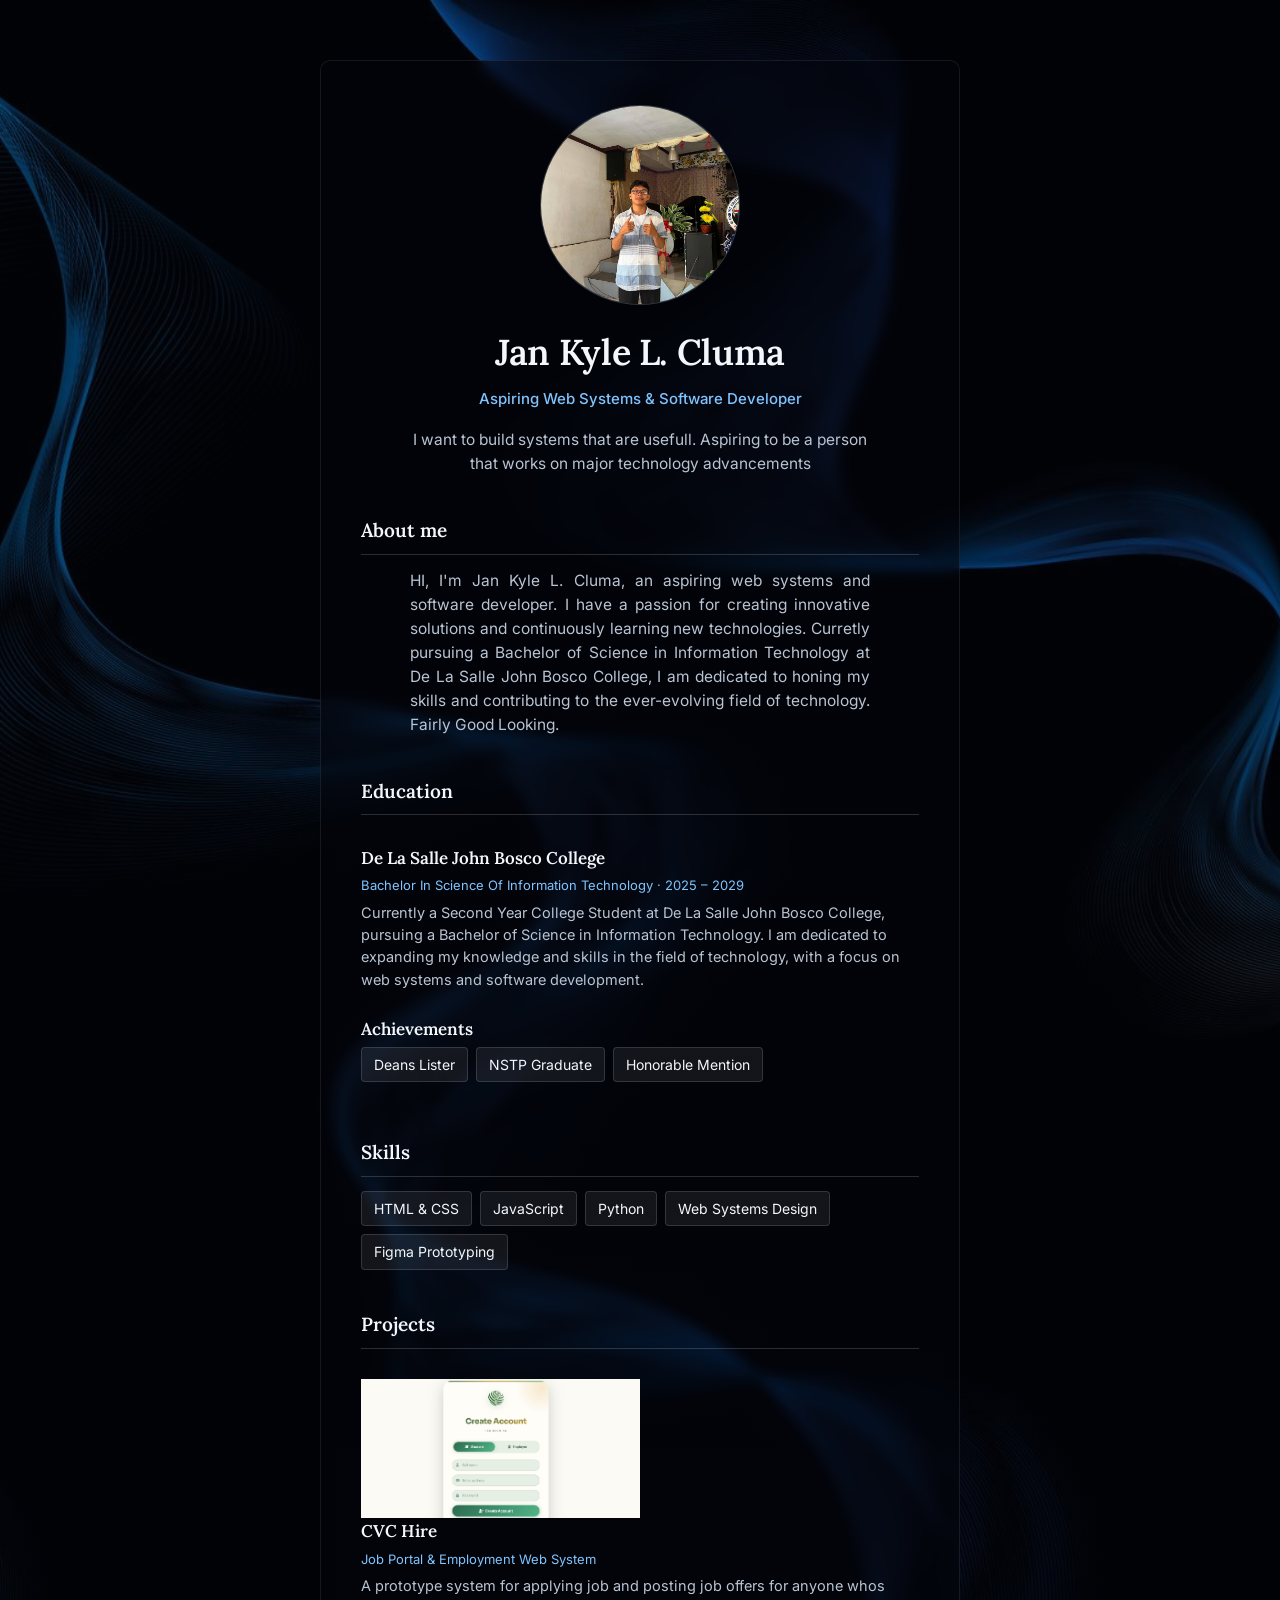
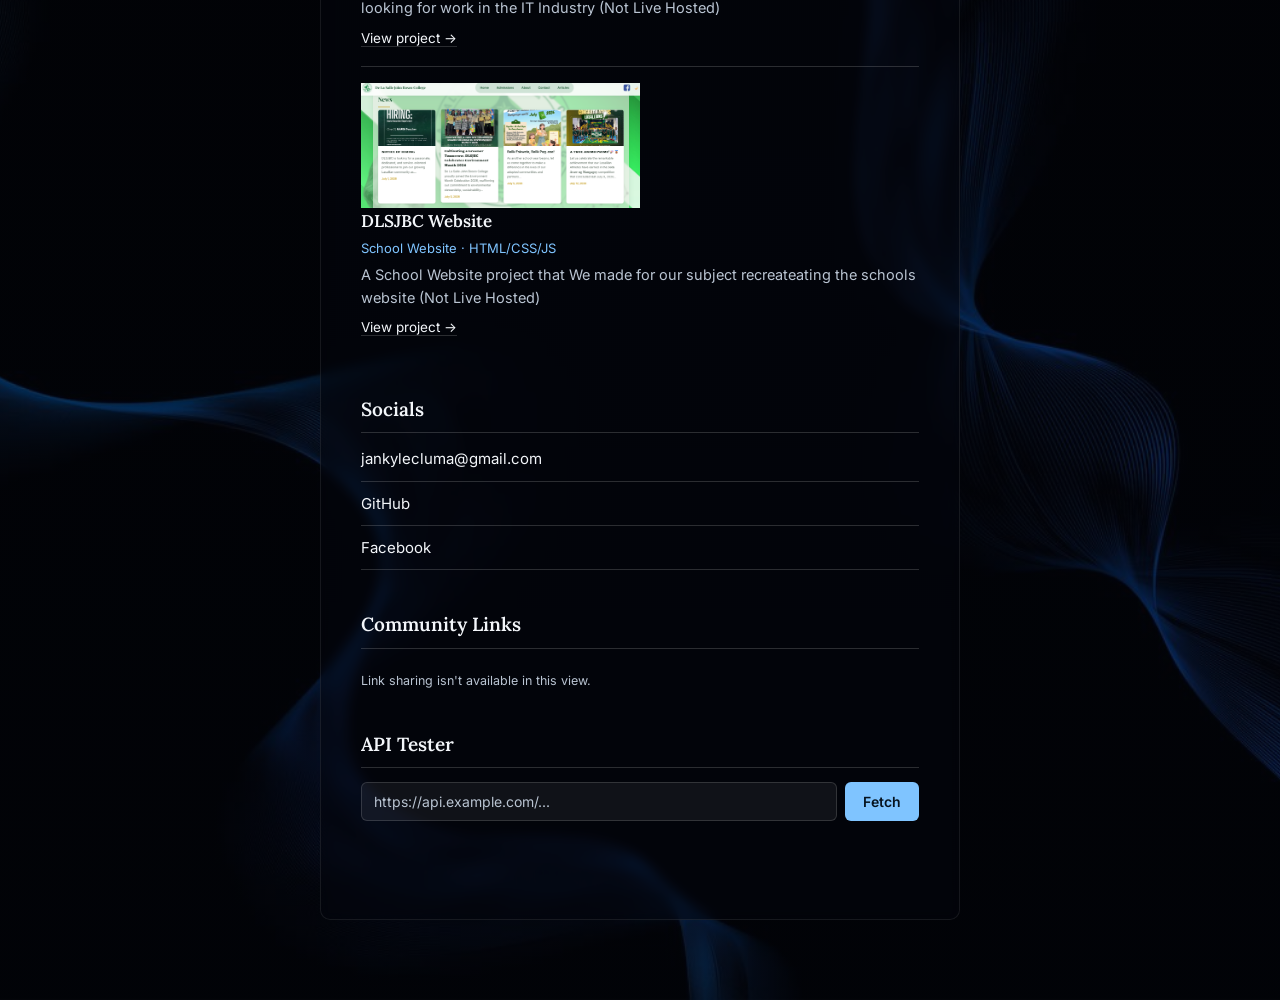
<file: index.html>
<!DOCTYPE html>
<html lang="en">
<head>
<meta charset="UTF-8">
<meta name="viewport" content="width=device-width, initial-scale=1.0">
<title>Kyles Portfolio</title>
<link rel="preconnect" href="https://fonts.googleapis.com">
<link href="https://fonts.googleapis.com/css2?family=Lora:wght@500;600&family=Inter:wght@400;500;600&display=swap" rel="stylesheet">
<link rel="stylesheet" href="style.css">
</head>
<body>
  <div class="wrap">
    <header>
      <div class="avatar">
        <img src="kyle.jpg" alt="Kyle">
        <!-- Swap the line above for: <img src="your-photo.jpg" alt="Kyle"> -->
      </div>
      <h1>Jan Kyle L. Cluma </h1>
      <p class="role">Aspiring Web Systems &amp; Software Developer</p>
      <p class="intro">
        I want to build systems that are usefull. Aspiring to be a person that works on major
        technology advancements 
      </p>
    </header>

   <section>
      <h2>About me</h2>
      <div class="intro">
        <p> HI, I'm Jan Kyle L. Cluma, an aspiring web systems and software developer.
          I have a passion for creating innovative solutions and continuously learning new technologies.
          Curretly pursuing a Bachelor of Science in Information Technology at De La Salle John Bosco College, I am dedicated to honing my skills and contributing to the ever-evolving field of technology.
          Fairly Good Looking. </p>
      </div>
    </section>

    <section>
      <h2>Education</h2>
      <div class="project">
        <h3>De La Salle John Bosco College</h3>
        <div class="meta">Bachelor In Science Of Information Technology · 2025 – 2029 </div>
        <p>
          Currently a Second Year College Student at De La Salle John Bosco College, pursuing a Bachelor of Science in Information Technology. I am dedicated to expanding my knowledge and skills in the field of technology, with a focus on web systems and software development.
        </p> <br>
      <h3>Achievements</h3>
        <div class="skills"> 
          <span>Deans Lister </span> 
          <span>NSTP Graduate </span>
          <span>Honorable Mention </span>
        </div>
      </div>
    </section>

    <section>
      <h2>Skills</h2>
      <div class="skills">
        <span>HTML &amp; CSS</span>
        <span>JavaScript</span>
        <span>Python</span>
        <span>Web Systems Design</span>
        <span>Figma Prototyping</span>
      </div>
    </section>

    <section>
      <h2>Projects</h2>

      <div class="project">
         <img src="cvc.png" alt="Kyle">
        <h3>CVC Hire</h3>
        <div class="meta"> Job Portal  &amp; Employment Web System</div>
        <p>
          A prototype system for applying job and posting job offers for
          anyone whos looking for work in the IT Industry (Not Live Hosted)
        </p>
        <a href="https://humbleheartleejay.github.io/CVC-job-portal/?fbclid=IwY2xjawUZpGpwZG9mBWV4dG4DYWVtAjEwAGJyaWQRMW5jQ3NnRVhOVjFhdGJUUmFzcnRjBmFwcF9pZBAyMjIwMzkxNzg4MjAwODkyAAEez9TY7fv41xQvFNBuyl7KkgpDzGz7VEcGXWQhJxcK1nbeFRPhGBEC28IBwRY_aem_LvLhQOqS9Zp5oUHi033K3A" target="_blank">View project →</a>
      </div>

      <div class="project">
        <img src="dlsjbcweb.png" alt="Kyle">
        <h3>DLSJBC Website</h3>
        <div class="meta"> School Website · HTML/CSS/JS </div>
        <p>
          A School Website project that We made for our subject
          recreateating the schools website (Not Live Hosted)
        </p>
        <a href="https://humbleheartleejay.github.io/DLSJBC-Website/?fbclid=IwY2xjawUZo7BwZG9mBWV4dG4DYWVtAjEwAGJyaWQRMW5jQ3NnRVhOVjFhdGJUUmFzcnRjBmFwcF9pZBAyMjIwMzkxNzg4MjAwODkyAAEeGmBYm_ML6iSOUkXpjV-4VRBwTUH8quxpWH7dK_pR-7SV67h-OZgbb-mofEo_aem_zCkypkuizRivfcLT_kqf1Q" target="_blank">View project →</a>
      </div>
    </section>

    <section>
      <h2>Socials</h2>
      <div class="contact-list">
        <a href="mailto:jankylecluma@gmail.com" id="email-link">
          jankylecluma@gmail.com<span class="copy-hint" id="copy-hint">Copied</span>
        </a>
        <a href="https://github.com/JanKaellito" target="_blank">GitHub</a>
        <a href="https://www.facebook.com/jankylellevadocluma/" target="_blank">Facebook</a>
      </div>
    </section>

    <section>
      <h2>Community Links</h2>
      <form class="link-form" id="link-form">
        <input type="url" id="link-input" placeholder="https://example.com" required>
        <button type="submit">Add</button>
      </form>
      <ul class="link-list" id="link-list"></ul>
      <p class="link-note" id="link-note"></p>
    </section>

    <section>
      <h2>API Tester</h2>
      <form class="link-form" id="api-form">
     <input type="url" id="api-input" placeholder="https://api.example.com/..." required>
     <button type="submit">Fetch</button>
     </form>
     <div id="api-result" class="api-result"></div>
    </section>

    <footer>
    
    </footer>
  </div>
  <script src="script.js"></script>
</body>
</html>
</file>
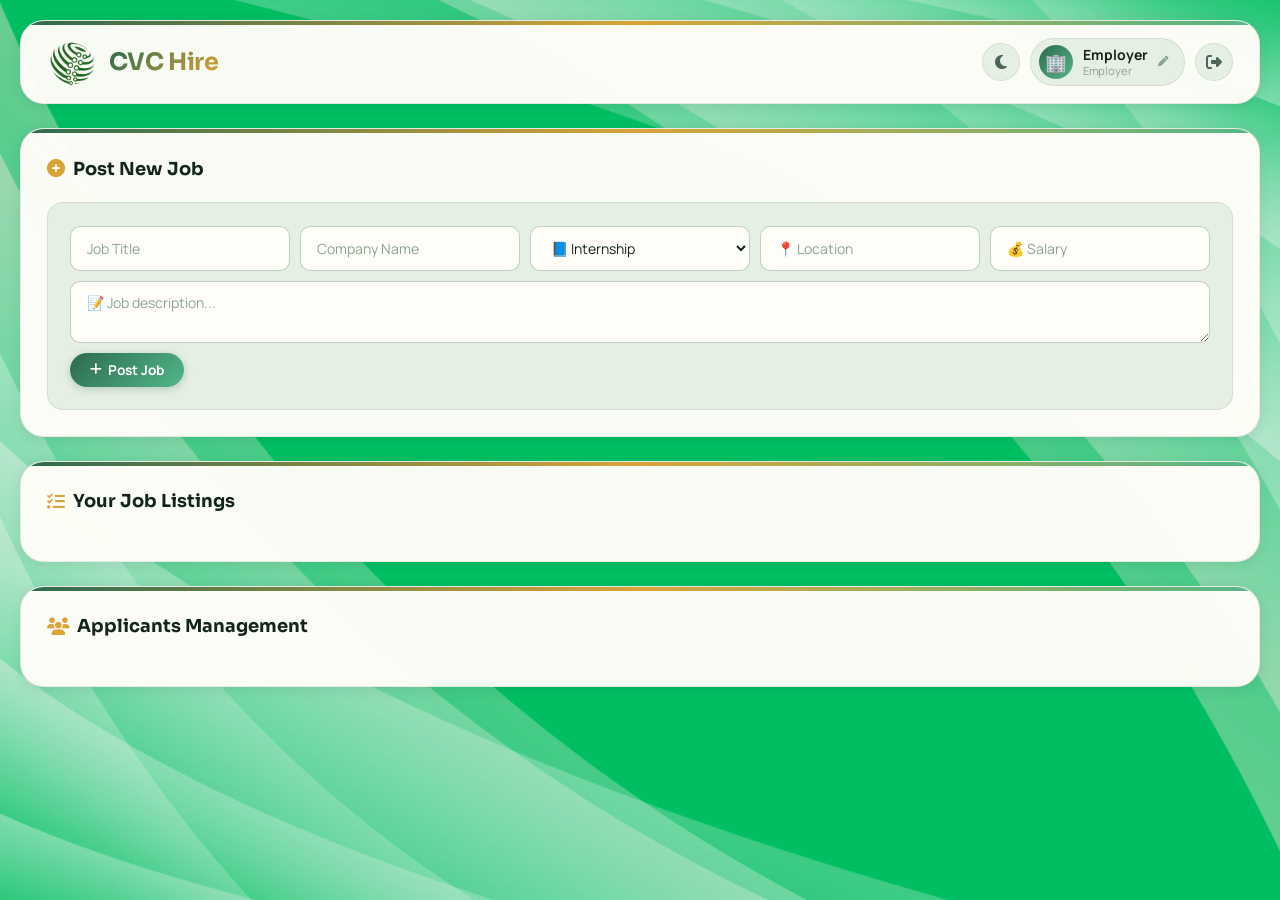
<file: Project-2-main/Project-2-main/EmployerDashboard.html>
<!DOCTYPE html>
<html lang="en">
<head>
    <meta charset="UTF-8">
    <meta name="viewport" content="width=device-width, initial-scale=1.0">
    <title>Employer Dashboard</title>
    <link rel="stylesheet" href="https://cdnjs.cloudflare.com/ajax/libs/font-awesome/6.5.1/css/all.min.css">
    <link rel="stylesheet" href="JobPortalStyle.css">
</head>
<body class="page-employer">
    

<div id="employerDashboard" class="dashboard-section" style="display:block;">

    <!-- Header -->
    <div class="dashboard-header">
        <div class="logo">
            <div class="logo-icon">
                    <img src="LOGO_jobportal.jpg.png" alt="Logo" style="width:90px;height:90px;object-fit:contain;">
                </div>
            <div class="logo-text">
                <h1 style="font-weight: bold;">CVC Hire</h1>
                <span></span>
            </div>
        </div>
        <div class="header-actions">
            <button class="dark-toggle" id="darkModeToggle2" title="Toggle dark mode"><i class="fas fa-moon"></i></button>
            <div class="user-welcome" id="empsProfileTrigger" title="Edit company profile">
                <div class="user-avatar" id="empUserAvatar">🏢</div>
                <div class="user-info">
                    <span class="user-name" id="empWelcome">Employer</span>
                    <span class="user-role">Employer</span>
                </div>
                <i class="fas fa-pen"></i>
            </div>
            <button class="logout-btn" id="empLogoutBtn" title="Logout"><i class="fas fa-sign-out-alt"></i></button>
        </div>
    </div>

    <div class="dashboard-main">

        <!-- Post New Job -->
        <div class="dashboard-panel">
            <div class="panel-header"><h3><i class="fas fa-plus-circle"></i> Post New Job</h3></div>
            <div class="add-job-form">
                <input type="text" id="jobTitle" placeholder="Job Title">
                <input type="text" id="jobCompany" placeholder="Company Name">
                <select id="jobType">
                    <option value="internship">📘 Internship</option>
                    <option value="fulltime">💼 Full-Time</option>
                    <option value="remote">🏠 Remote</option>
                </select>
                <input type="text" id="jobLocation" placeholder="📍 Location">
                <input type="text" id="jobSalary" placeholder="💰 Salary">
                <textarea id="jobDesc" placeholder="📝 Job description..." rows="2"></textarea>
                <button class="btn-primary" id="postJobBtn"><i class="fas fa-plus"></i> Post Job</button>
            </div>
        </div>

        <!-- Job Listings -->
        <div class="dashboard-panel">
            <div class="panel-header"><h3><i class="fas fa-list-check"></i> Your Job Listings</h3></div>
            <div id="employerJobsList" class="job-list"></div>
        </div>

        <!-- Applicants -->
        <div class="dashboard-panel">
            <div class="panel-header"><h3><i class="fas fa-users"></i> Applicants Management</h3></div>
            <div id="allApplicationsList" class="job-list"></div>
        </div>

    </div>
</div>

<div id="companyProfileModal" class="modal-overlay">
    <div class="modal-box modal-box--large">
        <button class="modal-close" id="closeCompanyProfileModal"><i class="fas fa-times"></i></button>
        <h2 class="modal-title">Company Profile</h2>
        <p class="modal-subtitle">This information is visible to students browsing your job listings</p>

        <div class="profile-preview">
            <div class="preview-photo-wrap">
                <div class="preview-avatar">🏢</div>
            </div>
            <div class="preview-name" id="cpPreviewName">Your Company</div>
            <div class="preview-role">Employer</div>
        </div>

        <div class="profile-tabs">
            <button class="profile-tab-btn active" data-tab="cpcontact"><i class="fas fa-user-tie"></i> Contact</button>
            <button class="profile-tab-btn" data-tab="cpcompany"><i class="fas fa-building"></i> Company</button>
        </div>

        <!-- TAB: Contact -->
        <div class="profile-tab-content active" id="tab-cpcontact">
            <div class="form-group">
                <label><i class="fas fa-user"></i> Contact Person Name</label>
                <input type="text" id="cpContactName" placeholder="e.g. Juan Dela Cruz">
            </div>
            <div class="form-group">
                <label><i class="fas fa-phone"></i> Contact / Company Number</label>
                <input type="tel" id="cpPhone" placeholder="e.g. 09XX-XXX-XXXX or (02) XXX-XXXX">
            </div>
            <div class="form-group">
                <label><i class="fas fa-map-marker-alt"></i> Office Address</label>
                <input type="text" id="cpAddress" placeholder="e.g. Brgy., City, Province">
            </div>
        </div>

        <!-- TAB: Company Details -->
        <div class="profile-tab-content" id="tab-cpcompany">
            <div class="form-group">
                <label><i class="fas fa-building"></i> Company Name</label>
                <input type="text" id="cpCompanyName" placeholder="e.g. TechCorp Inc.">
            </div>
            <div class="form-group">
                <label><i class="fas fa-industry"></i> Industry</label>
                <input type="text" id="cpIndustry" placeholder="e.g. Information Technology, Healthcare, BPO...">
            </div>
            <div class="form-group">
                <label><i class="fas fa-globe"></i> Website</label>
                <input type="url" id="cpWebsite" placeholder="https://yourcompany.com">
            </div>
            <div class="form-group">
                <label><i class="fas fa-align-left"></i> Company Description</label>
                <textarea id="cpDescription" rows="5" placeholder="Tell students about your company, culture, and what makes you a great place to work..."></textarea>
            </div>
        </div>

        <div class="modal-actions" style="margin-top:1.4rem;">
            <button class="btn-cancel" id="cancelCompanyProfileBtn">Cancel</button>
            <button class="btn-save" id="saveCompanyProfileBtn"><i class="fas fa-check"></i> Save Profile</button>
        </div>
    </div>
</div>

<!-- ══ Applicant Detail Modal ══ -->
<div id="applicantDetailModal" class="modal-overlay">
    <div class="modal-box wide">
        <button class="modal-close" id="closeApplicantDetailModal"><i class="fas fa-times"></i></button>
        <h2 class="modal-title" id="applicantDetailName">Applicant Profile</h2>
        <p class="modal-subtitle">Student profile details</p>
        <div id="applicantDetailContent"></div>
    </div>
</div>

<!-- ══ Interview / Message Modal ══ -->
<div id="interviewModal" class="modal-overlay">
    <div class="modal-box wide">
        <button class="modal-close" id="closeInterviewModal"><i class="fas fa-times"></i></button>
        <h2 class="modal-title" id="ivTitle">Interview Chat</h2>
        <p class="modal-subtitle" id="ivSubtitle"></p>
        <div id="ivMessages" class="iv-messages-box"></div>
        <div class="iv-input-row">
            <textarea id="ivInput" class="iv-input" placeholder="Type your message… (Enter to send, Shift+Enter for new line)" rows="2"></textarea>
            <button class="iv-send-btn" id="ivSendBtn"><i class="fas fa-paper-plane"></i></button>
        </div>
    </div>
</div>

<div id="toastMsg"></div>
<script src="api/apiClient.js"></script>
<script src="JobPortalscript.js"></script>
</body>
</html>
</file>
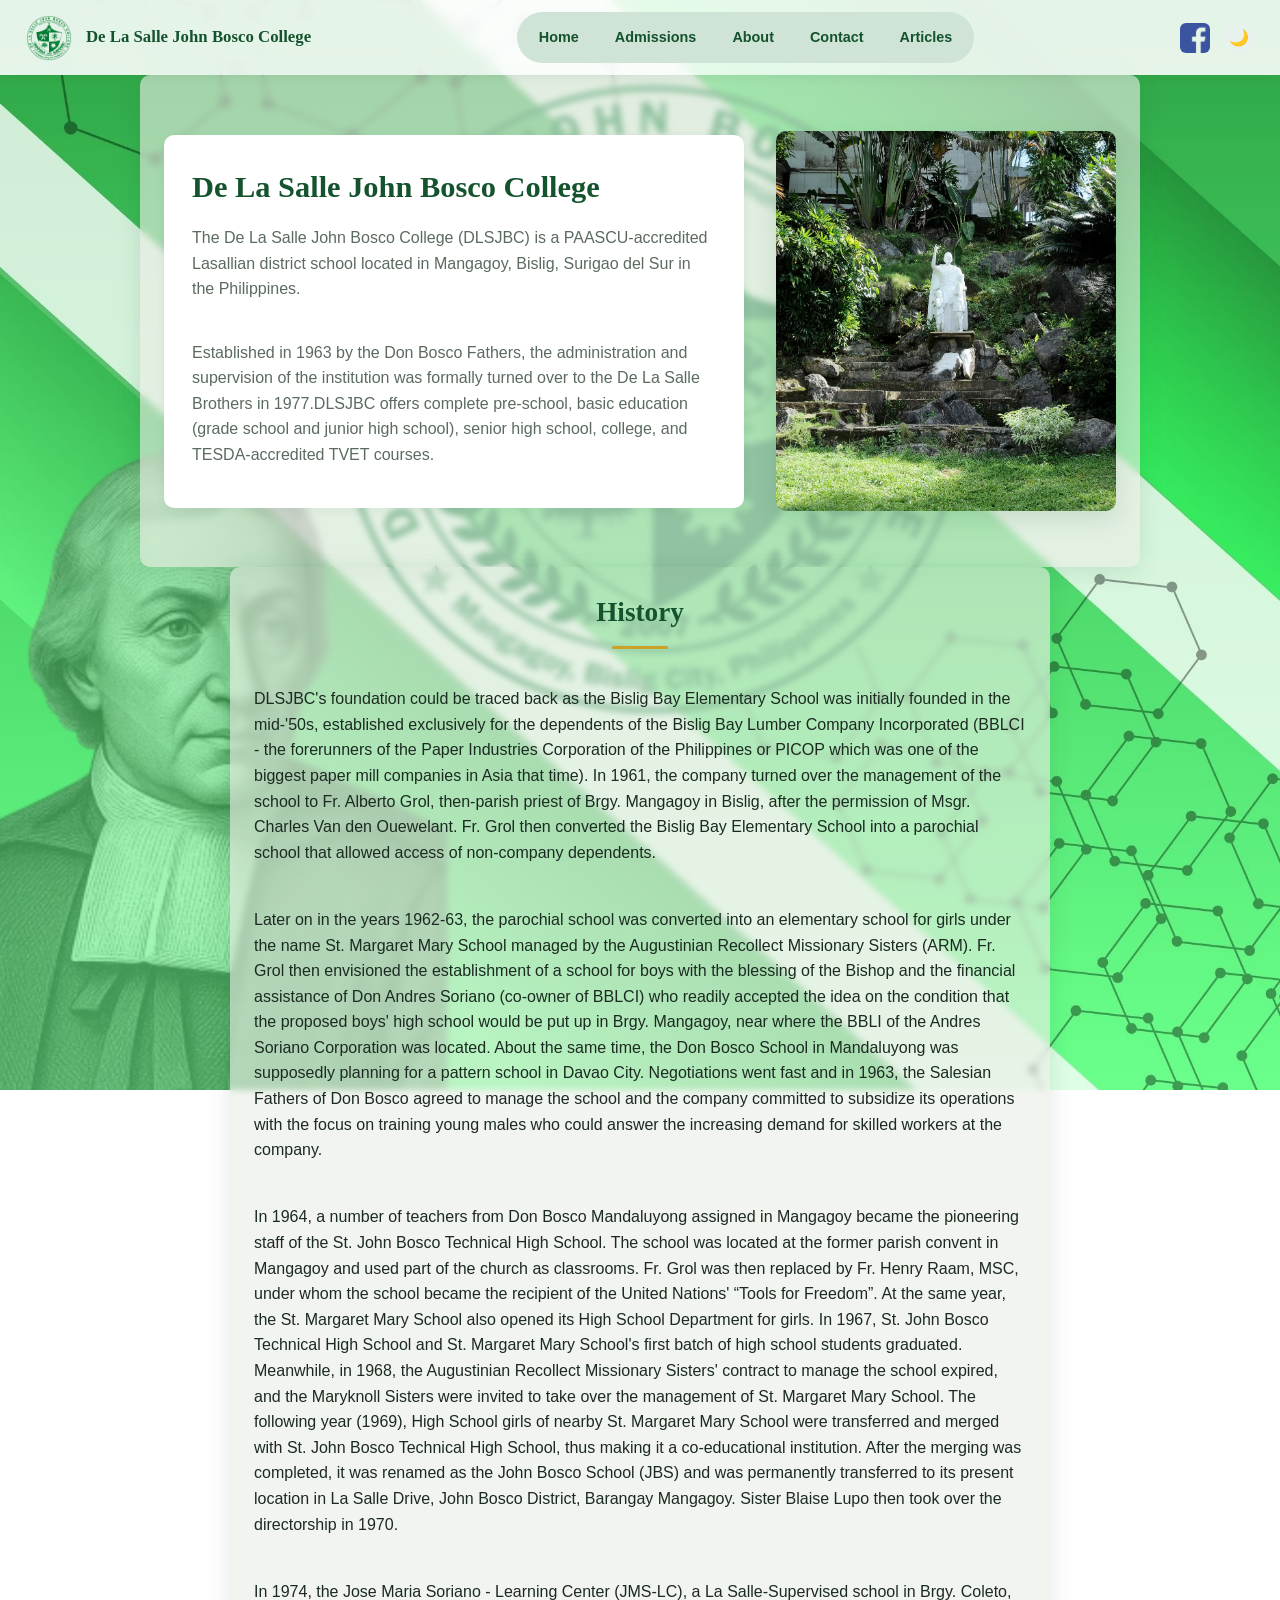
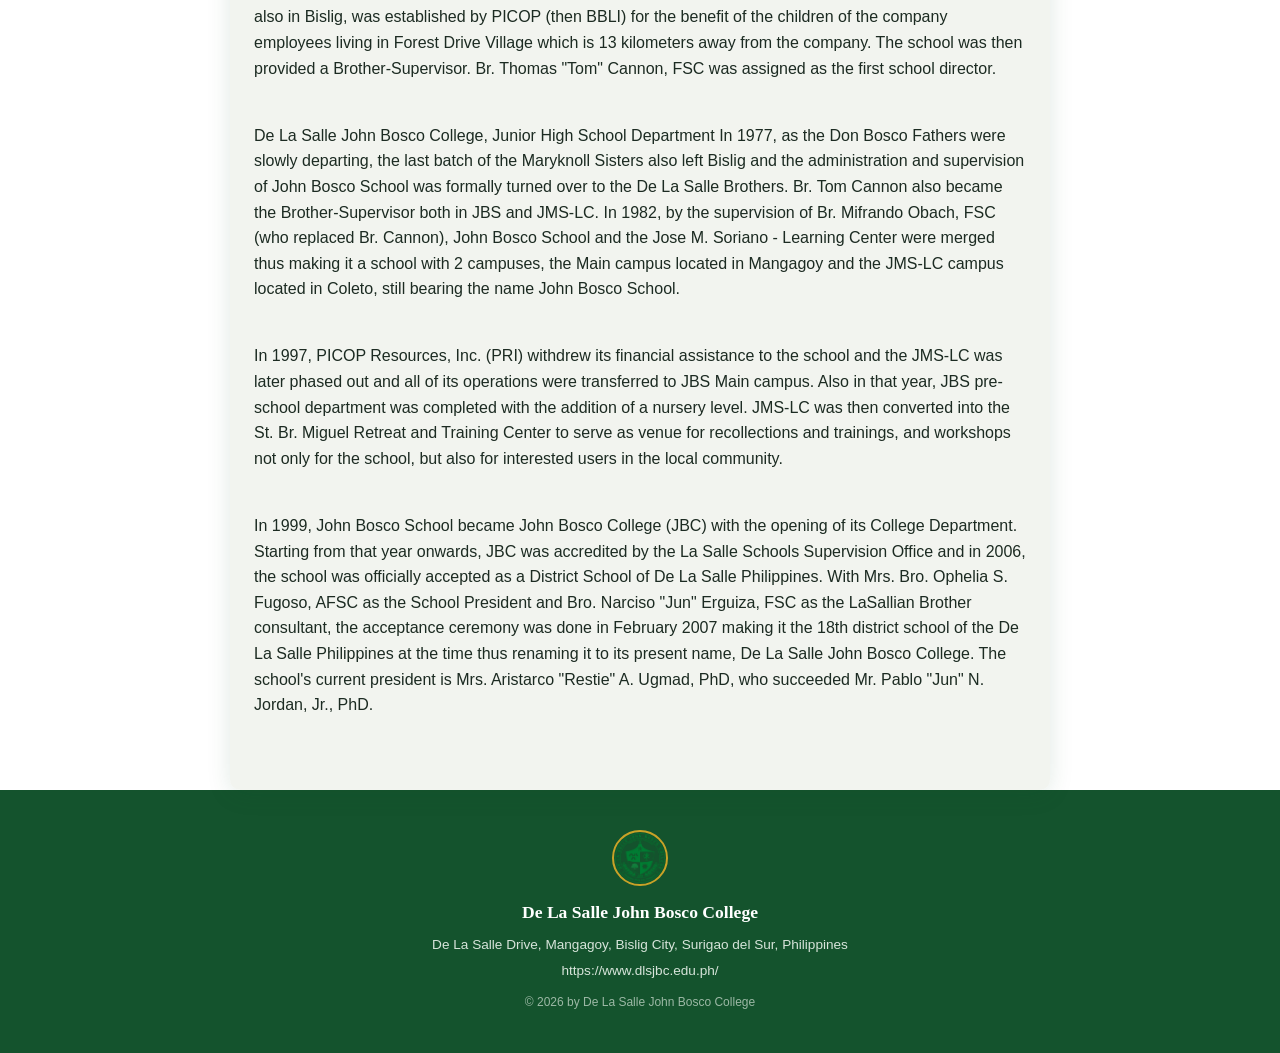
<file: Project-3-main/Project-3-main/About.html>
<!DOCTYPE html>
<html lang="en">
<head>
    <meta charset="UTF-8">
    <meta name="viewport" content="width=device-width, initial-scale=1.0">
    <title>DLSJBC About</title>
    <link href="Style.css" rel="stylesheet">
</head>
<body>

<div class="loading-screen" id="loadingScreen">
  <div class="loading-spinner"></div>
</div>

<header class="site-header">

  <div class="brand">
      <a href="DLSJBClogo.jpg">
       <img src="DLSJBClogo.jpg" alt="Logo" class="logo">
      </a>
      <a href="Home.html">
        <span class="school-name">De La Salle John Bosco College</span>
      </a>
  </div>
    <nav class="main-nav" id="mainNav">
      <ul>
        <li><a href="Home.html">Home</a></li>
        <li><a href="Admissions.html">Admissions</a></li>
        <li><a href="About.html">About</a></li>
        <li><a href="Contact.html">Contact</a></li>
        <li><a href="Articles.html">Articles</a></li>
      </ul>
    </nav>

    <div class="header-social">
      <a href="https://www.facebook.com/dlsjbc" target="_blank" title="Facebook">
        <img src="fb icon.jpg" alt="Facebook" class="icon">
      </a>
      <button class="nav-toggle" id="navToggle" aria-label="Toggle menu">&#9776;</button>
      <button class="dark-toggle" id="darkToggle" title="Toggle dark mode">🌙</button>
    </div>

  </header>





 
<section class="admissions-intro">
  <div class="admissions-intro-text">
    <h1>De La Salle John Bosco College</h1>    <p>The De La Salle John Bosco College (DLSJBC) is a PAASCU-accredited Lasallian district school located in Mangagoy, Bislig, Surigao del Sur in the Philippines.</p>
    <br>
    <p>Established in 1963 by the Don Bosco Fathers, the administration and supervision of the institution was formally turned over to the De La Salle Brothers in 1977.DLSJBC offers complete pre-school, basic education (grade school and junior high school), senior high school, college, and TESDA-accredited TVET courses.</p>
  </div>

  <img src="About img.jpg" alt="Admission photo" class="admissions-intro-image">
</section>


<section class="about-history">
  <h2 class="center-text">History</h2>
  <br>
        <p class="center-text">DLSJBC's foundation could be traced back as the Bislig Bay Elementary School was initially founded in the mid-'50s, established exclusively for the dependents of the Bislig Bay Lumber Company Incorporated (BBLCI - the forerunners of the Paper Industries Corporation of the Philippines or PICOP which was one of the biggest paper mill companies in Asia that time). In 1961, the company turned over the management of the school to Fr. Alberto Grol, then-parish priest of Brgy. Mangagoy in Bislig, after the permission of Msgr. Charles Van den Ouewelant. Fr. Grol then converted the Bislig Bay Elementary School into a parochial school that allowed access of non-company dependents.</p>
        <br>
        <p class="center-text">Later on in the years 1962-63, the parochial school was converted into an elementary school for girls under the name St. Margaret Mary School managed by the Augustinian Recollect Missionary Sisters (ARM). Fr. Grol then envisioned the establishment of a school for boys with the blessing of the Bishop and the financial assistance of Don Andres Soriano (co-owner of BBLCI) who readily accepted the idea on the condition that the proposed boys' high school would be put up in Brgy. Mangagoy, near where the BBLI of the Andres Soriano Corporation was located. About the same time, the Don Bosco School in Mandaluyong was supposedly planning for a pattern school in Davao City. Negotiations went fast and in 1963, the Salesian Fathers of Don Bosco agreed to manage the school and the company committed to subsidize its operations with the focus on training young males who could answer the increasing demand for skilled workers at the company.</p>
        <br>
        <p class="center-text">In 1964, a number of teachers from Don Bosco Mandaluyong assigned in Mangagoy became the pioneering staff of the St. John Bosco Technical High School. The school was located at the former parish convent in Mangagoy and used part of the church as classrooms. Fr. Grol was then replaced by Fr. Henry Raam, MSC, under whom the school became the recipient of the United Nations' “Tools for Freedom”. At the same year, the St. Margaret Mary School also opened its High School Department for girls. In 1967, St. John Bosco Technical High School and St. Margaret Mary School's first batch of high school students graduated. Meanwhile, in 1968, the Augustinian Recollect Missionary Sisters' contract to manage the school expired, and the Maryknoll Sisters were invited to take over the management of St. Margaret Mary School. The following year (1969), High School girls of nearby St. Margaret Mary School were transferred and merged with St. John Bosco Technical High School, thus making it a co-educational institution. After the merging was completed, it was renamed as the John Bosco School (JBS) and was permanently transferred to its present location in La Salle Drive, John Bosco District, Barangay Mangagoy. Sister Blaise Lupo then took over the directorship in 1970.</p>
        <br>
        <p class="center-text">In 1974, the Jose Maria Soriano - Learning Center (JMS-LC), a La Salle-Supervised school in Brgy. Coleto, also in Bislig, was established by PICOP (then BBLI) for the benefit of the children of the company employees living in Forest Drive Village which is 13 kilometers away from the company. The school was then provided a Brother-Supervisor. Br. Thomas "Tom" Cannon, FSC was assigned as the first school director.</p>
        <br>
        <p class="center-text">De La Salle John Bosco College, Junior High School Department In 1977, as the Don Bosco Fathers were slowly departing, the last batch of the Maryknoll Sisters also left Bislig and the administration and supervision of John Bosco School was formally turned over to the De La Salle Brothers. Br. Tom Cannon also became the Brother-Supervisor both in JBS and JMS-LC. In 1982, by the supervision of Br. Mifrando Obach, FSC (who replaced Br. Cannon), John Bosco School and the Jose M. Soriano - Learning Center were merged thus making it a school with 2 campuses, the Main campus located in Mangagoy and the JMS-LC campus located in Coleto, still bearing the name John Bosco School.</p>
        <br>
        <p class="center-text">In 1997, PICOP Resources, Inc. (PRI) withdrew its financial assistance to the school and the JMS-LC was later phased out and all of its operations were transferred to JBS Main campus. Also in that year, JBS pre-school department was completed with the addition of a nursery level. JMS-LC was then converted into the St. Br. Miguel Retreat and Training Center to serve as venue for recollections and trainings, and workshops not only for the school, but also for interested users in the local community.</p>
        <br>
        <p class="center-text">In 1999, John Bosco School became John Bosco College (JBC) with the opening of its College Department. Starting from that year onwards, JBC was accredited by the La Salle Schools Supervision Office and in 2006, the school was officially accepted as a District School of De La Salle Philippines. With Mrs. Bro. Ophelia S. Fugoso, AFSC as the School President and Bro. Narciso "Jun" Erguiza, FSC as the LaSallian Brother consultant, the acceptance ceremony was done in February 2007 making it the 18th district school of the De La Salle Philippines at the time thus renaming it to its present name, De La Salle John Bosco College. The school's current president is Mrs. Aristarco "Restie" A. Ugmad, PhD, who succeeded Mr. Pablo "Jun" N. Jordan, Jr., PhD.</p>
</section>


  <footer class="About-footer">
    <img src="DLSJBClogo.jpg" alt="School Logo" class="About-logo-footer">
    <div class="About-footer-name">De La Salle John Bosco College</div>
    <div class="About-footer-address">De La Salle Drive, Mangagoy, Bislig City, Surigao del Sur, Philippines</div>
    <div class="About-footer-email">https://www.dlsjbc.edu.ph/</div>

    <div class="About-footer-copyright">&copy; 2026 by De La Salle John Bosco College</div>
  </footer>
    

<script src="WEBscript.js"></script>
</body>
</html>
</file>
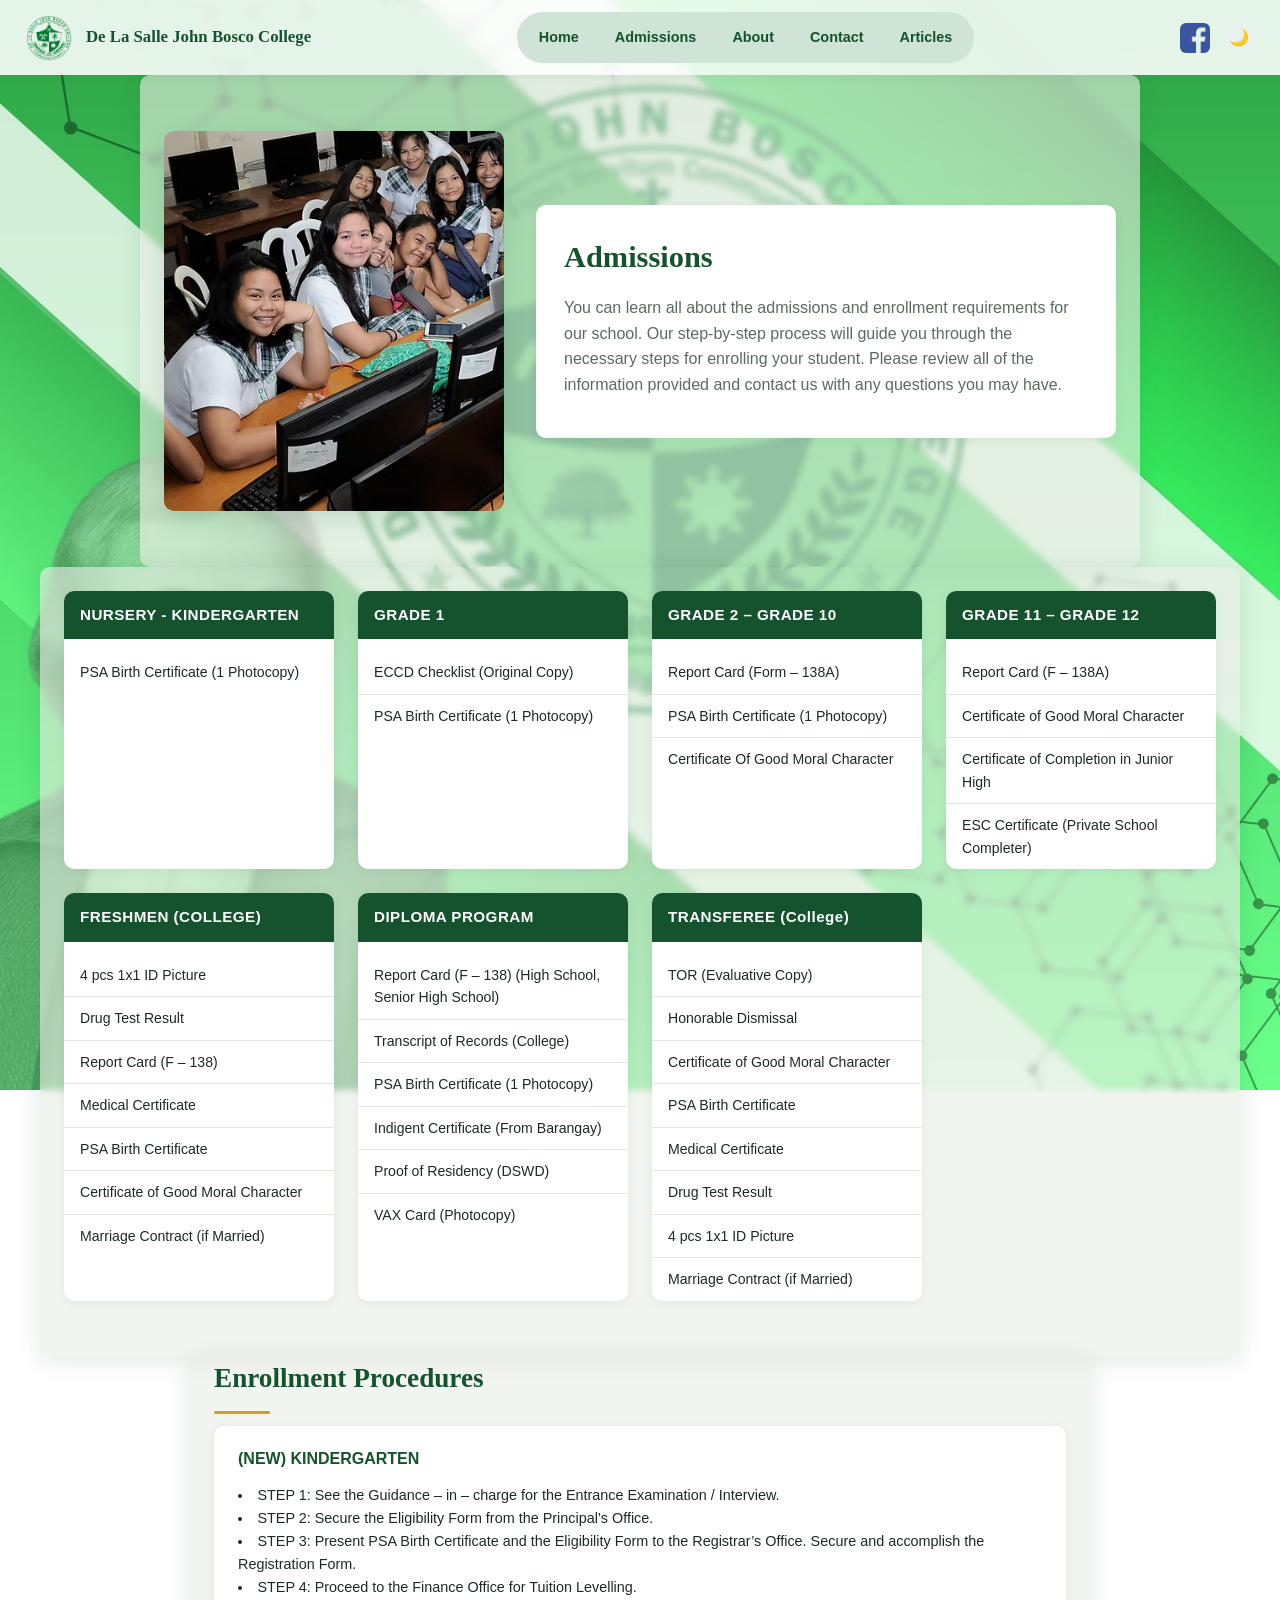
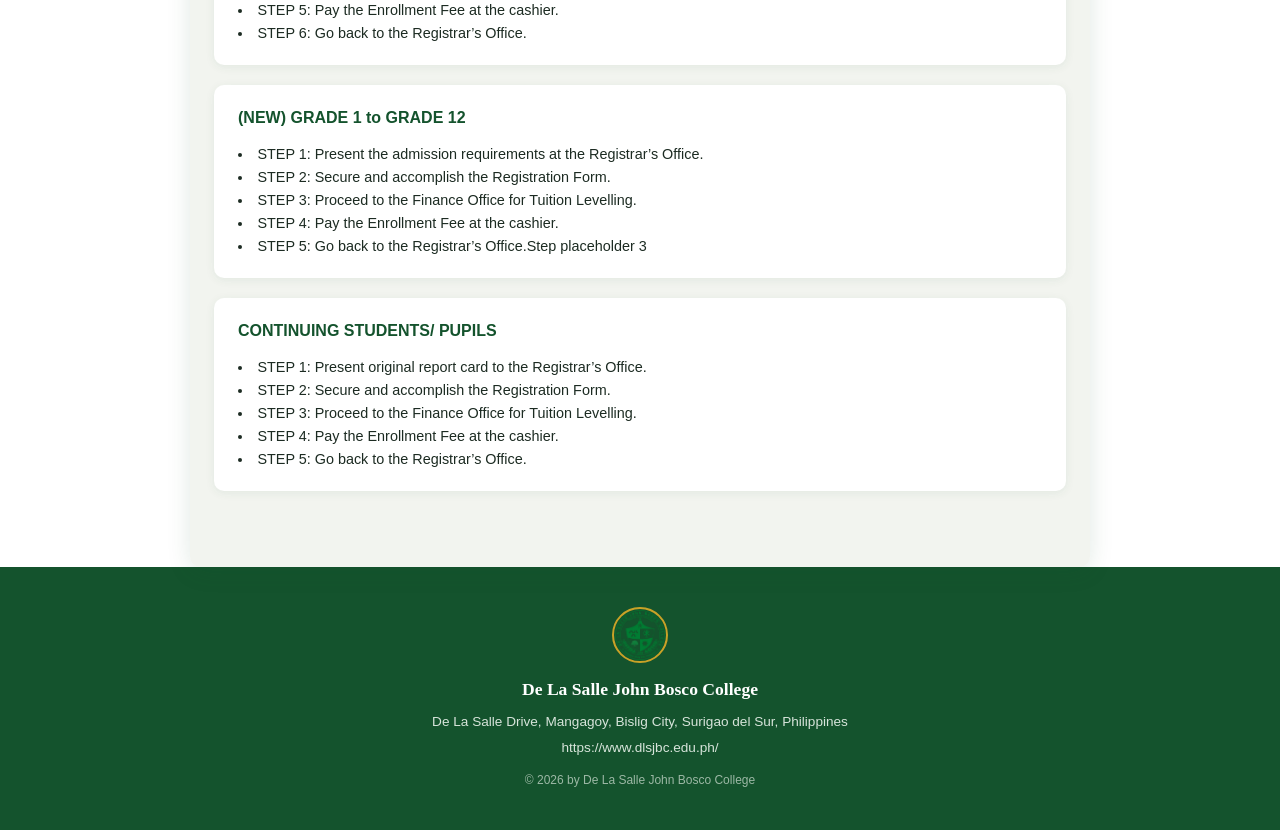
<file: Project-3-main/Project-3-main/Admissions.html>
<!DOCTYPE html>
<html lang="en">
<head>
    <meta charset="UTF-8">
    <meta name="viewport" content="width=device-width, initial-scale=1.0">
    <title>DLSJBC Admissions</title>
    <link href="Style.css" rel="stylesheet">
</head>
<body>

<div class="loading-screen" id="loadingScreen">
  <div class="loading-spinner"></div>
</div>

<header class="site-header">

  <div class="brand">
      <a href="DLSJBClogo.jpg">
       <img src="DLSJBClogo.jpg" alt="Logo" class="logo">
      </a>
      <a href="Home.html">
        <span class="school-name">De La Salle John Bosco College</span>
      </a>
  </div>
    <nav class="main-nav" id="mainNav">
      <ul>
        <li><a href="Home.html">Home</a></li>
        <li><a href="Admissions.html">Admissions</a></li>
        <li><a href="About.html">About</a></li>
        <li><a href="Contact.html">Contact</a></li>
        <li><a href="Articles.html">Articles</a></li>
      </ul>
    </nav>

    <div class="header-social">
      <a href="https://www.facebook.com/dlsjbc" target="_blank" title="Facebook">
        <img src="fb icon.jpg" alt="Facebook" class="icon">
      </a>
      <button class="nav-toggle" id="navToggle" aria-label="Toggle menu">&#9776;</button>
      <button class="dark-toggle" id="darkToggle" title="Toggle dark mode">🌙</button>
    </div>

  </header>

  <section class="admissions-intro">
  <img src="Addmission img.jpg" alt="Admission photo" class="admissions-intro-image">

  <div class="admissions-intro-text">
    <h1>Admissions</h1>
    <p>You can learn all about the admissions and enrollment requirements for our school. Our step-by-step process will guide you through the necessary steps for enrolling your student. Please review all of the information provided and contact us with any questions you may have.</p>
  </div>
</section>



<section class="admissions-requirements">

  <div class="requirement-group">
    <h2>NURSERY - KINDERGARTEN</h2>
    <table class="requirements-table">
      <tr><td>PSA Birth Certificate (1 Photocopy)
</td></tr>
    </table>
  </div>

  <div class="requirement-group">
    <h2>GRADE 1</h2>
    <table class="requirements-table">
      <tr><td>ECCD Checklist (Original Copy)</td></tr>
      <tr><td>PSA Birth Certificate (1 Photocopy)</td></tr>
    </table>
  </div>

  <div class="requirement-group">
    <h2>GRADE 2 – GRADE 10</h2>
    <table class="requirements-table">
      <tr><td>Report Card (Form – 138A)</td></tr>
      <tr><td>PSA Birth Certificate (1 Photocopy)</td></tr>
      <tr><td>Certificate Of Good Moral Character</td></tr>
    </table>
  </div>

   <div class="requirement-group">
    <h2>GRADE 11 – GRADE 12</h2>
    <table class="requirements-table">
      <tr><td>Report Card (F – 138A)</td></tr>
      <tr><td>Certificate of Good Moral Character</td></tr>
      <tr><td>Certificate of Completion in Junior High</td></tr>
      <tr><td>ESC Certificate (Private School Completer)</td></tr>
    </table>
  </div> 

  <div class="requirement-group">
    <h2>FRESHMEN (COLLEGE)</h2>
    <table class="requirements-table">
      <tr><td>4 pcs 1x1 ID Picture</td></tr>
      <tr><td>Drug Test Result</td></tr>
      <tr><td>Report Card (F – 138)</td></tr>
      <tr><td>Medical Certificate</td></tr>
      <tr><td>PSA Birth Certificate</td></tr>
      <tr><td>Certificate of Good Moral Character</td></tr>
      <tr><td>Marriage Contract (if Married)</td></tr>
    </table>
  </div>

  <div class="requirement-group">
    <h2>DIPLOMA PROGRAM</h2>
    <table class="requirements-table">
      <tr><td>Report Card (F – 138) (High School, Senior High School)</td></tr>
      <tr><td>Transcript of Records (College)</td></tr>
      <tr><td>PSA Birth Certificate (1 Photocopy)</td></tr>
      <tr><td>Indigent Certificate (From Barangay)</td></tr>
      <tr><td>Proof of Residency (DSWD)</td></tr>
      <tr><td>VAX Card (Photocopy)</td></tr>
    </table>
  </div>

  <div class="requirement-group">
    <h2>TRANSFEREE (College)</h2>
    <table class="requirements-table">
      <tr><td>TOR (Evaluative Copy)</td></tr>
      <tr><td>Honorable Dismissal</td></tr>
      <tr><td>Certificate of Good Moral Character</td></tr>
      <tr><td>PSA Birth Certificate</td></tr>
      <tr><td>Medical Certificate</td></tr>
      <tr><td>Drug Test Result</td></tr>
      <tr><td>4 pcs 1x1 ID Picture</td></tr>
      <tr><td>Marriage Contract (if Married)</td></tr>
    </table>
  </div>


</section>


<section class="admissions-procedures">
  <h2>Enrollment Procedures</h2>
 
  <div class="procedure-group">
    <h3>(NEW) KINDERGARTEN</h3>
    
      <li>STEP 1: See the Guidance – in – charge for the Entrance Examination / Interview.</li>
      <li>STEP 2: Secure the Eligibility Form from the Principal’s Office.</li>
      <li>STEP 3: Present PSA Birth Certificate and the Eligibility Form to the Registrar’s Office. Secure and accomplish the Registration Form.</li>
      <li>STEP 4: Proceed to the Finance Office for Tuition Levelling.</li>
      <li>STEP 5: Pay the Enrollment Fee at the cashier.</li>
      <li>STEP 6: Go back to the Registrar’s Office.</li>
    
  </div>
 
  <div class="procedure-group">
    <h3>(NEW) GRADE 1 to GRADE 12</h3>
    
      <li>STEP 1: Present the admission requirements at the Registrar’s Office.</li>
      <li>STEP 2: Secure and accomplish the Registration Form.</li>
      <li>STEP 3: Proceed to the Finance Office for Tuition Levelling.</li>
      <li>STEP 4: Pay the Enrollment Fee at the cashier.</li>
      <li>STEP 5: Go back to the Registrar’s Office.Step placeholder 3</li>
    
  </div>
 
  <div class="procedure-group">
    <h3>CONTINUING STUDENTS/ PUPILS</h3>
    
      <li>STEP 1: Present original report card to the Registrar’s Office. </li>
      <li>STEP 2: Secure and accomplish the Registration Form.</li>
      <li>STEP 3: Proceed to the Finance Office for Tuition Levelling.</li>
      <li>STEP 4: Pay the Enrollment Fee at the cashier.</li>
      <li>STEP 5: Go back to the Registrar’s Office.</li>
    
  </div>
 
</section>


  <footer class="site-footer">
    <img src="DLSJBClogo.jpg" alt="School Logo" class="footer-logo">
    <div class="footer-name">De La Salle John Bosco College</div>
    <div class="footer-address">De La Salle Drive, Mangagoy, Bislig City, Surigao del Sur, Philippines</div>
    <div class="footer-email">https://www.dlsjbc.edu.ph/</div>

    <div class="footer-copyright">&copy; 2026 by De La Salle John Bosco College</div>
  </footer>

  

<script src="WEBscript.js"></script>
</body>
</html>
</file>
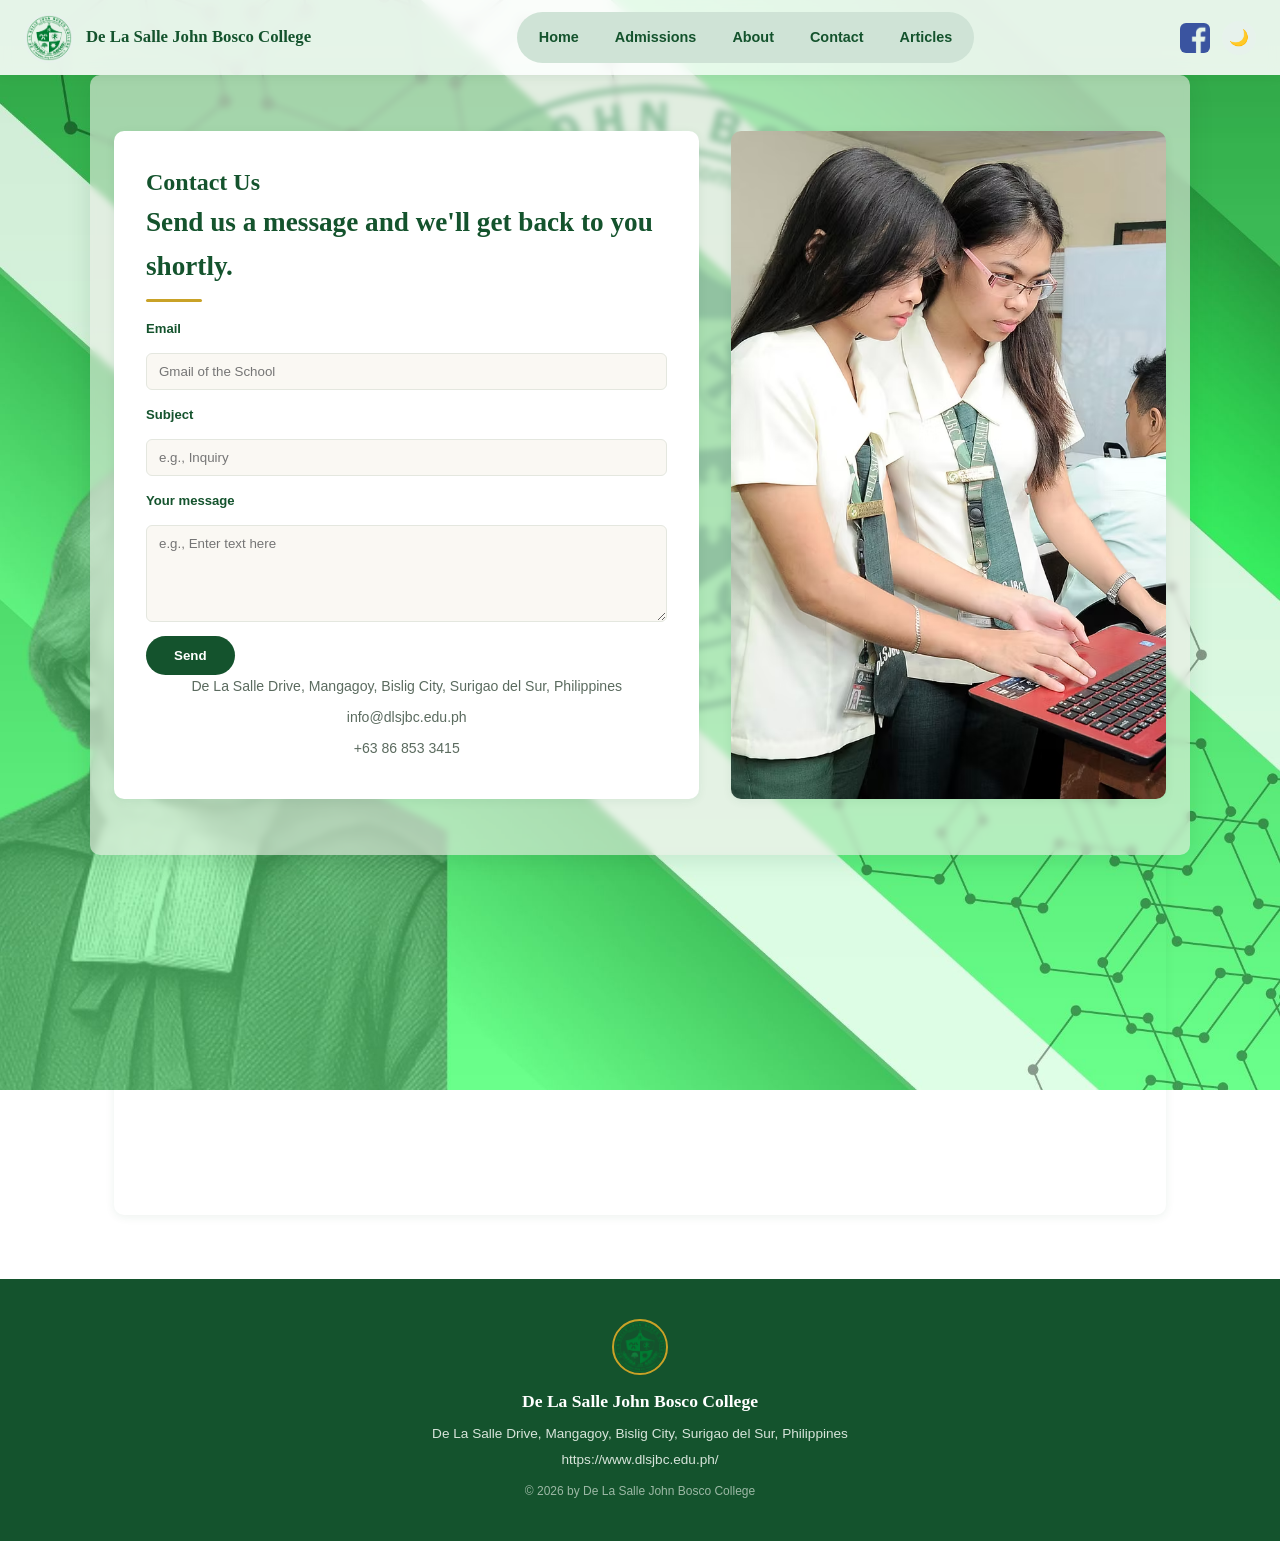
<file: Project-3-main/Project-3-main/Contact.html>
<!DOCTYPE html>
<html lang="en">
<head>
    <meta charset="UTF-8">
    <meta name="viewport" content="width=device-width, initial-scale=1.0">
    <title>DLSJBC Contact</title>
    <link href="Style.css" rel="stylesheet">
</head>
<body>

<div class="loading-screen" id="loadingScreen">
  <div class="loading-spinner"></div>
</div>

<header class="site-header">

  <div class="brand">
      <a href="DLSJBClogo.jpg">
       <img src="DLSJBClogo.jpg" alt="Logo" class="logo">
      </a>
      <span class="school-name">De La Salle John Bosco College</span>
  </div>
    <nav class="main-nav" id="mainNav">
      <ul>
        <li><a href="Home.html">Home</a></li>
        <li><a href="Admissions.html">Admissions</a></li>
        <li><a href="About.html">About</a></li>
        <li><a href="Contact.html">Contact</a></li>
        <li><a href="Articles.html">Articles</a></li>
      </ul>
    </nav>

    

    <div class="header-social">
      <a href="https://www.facebook.com/dlsjbc" target="_blank" title="Facebook">
        <img src="fb icon.jpg" alt="Facebook" class="icon">
      </a>
      <button class="nav-toggle" id="navToggle" aria-label="Toggle menu">&#9776;</button>
      <button class="dark-toggle" id="darkToggle" title="Toggle dark mode">🌙</button>
    </div>

  </header>





<section class="contact-section">
 
  <div class="contact-form-wrap">
    <h1>Contact Us</h1>
    <h2>Send us a message and we'll get back to you shortly.</h2>
 
    <form class="contact-form">
      <label for="email">Email</label>
      <input type="email" id="email" name="email"  placeholder="Gmail of the School">
 
      <label for="subject">Subject</label>
      <input type="text" id="subject" name="subject" placeholder="e.g., Inquiry">
 
      <label for="message">Your message</label>
      <textarea id="message" name="message" rows="5" placeholder="e.g., Enter text here "></textarea>
 
      <button type="submit">Send</button>
    </form>

    <center>
    <p class="contact-address">De La Salle Drive, Mangagoy, Bislig City, Surigao del Sur, Philippines</p>
    <p class="contact-email">info@dlsjbc.edu.ph</p>
    <p class="contact-phone">+63 86 853 3415</p>
    </center>
  </div>
 
  <div class="contact-info">
    <img src="Contactimg.jpg" alt="Contact image" class="contact-image">
  </div>
 
</section>


<section class="contact-map-section">
  <iframe
    class="contact-map"
    src="https://maps.google.com/maps?q=De%20La%20Salle%20John%20Bosco%20College%2C%20Mangagoy%2C%20Bislig%20City%2C%20Surigao%20del%20Sur%2C%20Philippines&t=&z=15&ie=UTF8&iwloc=&output=embed"
    loading="lazy"
    referrerpolicy="no-referrer-when-downgrade"
    title="De La Salle John Bosco College location">
  </iframe>
</section>


  <footer class="site-footer">
    <img src="DLSJBClogo.jpg" alt="School Logo" class="footer-logo">
    <div class="footer-name">De La Salle John Bosco College</div>
    <div class="footer-address">De La Salle Drive, Mangagoy, Bislig City, Surigao del Sur, Philippines</div>
    <div class="footer-email">https://www.dlsjbc.edu.ph/</div>

    <div class="footer-copyright">&copy; 2026 by De La Salle John Bosco College</div>
  </footer>
<script src="WEBscript.js"></script>
</body>
</html>
</file>
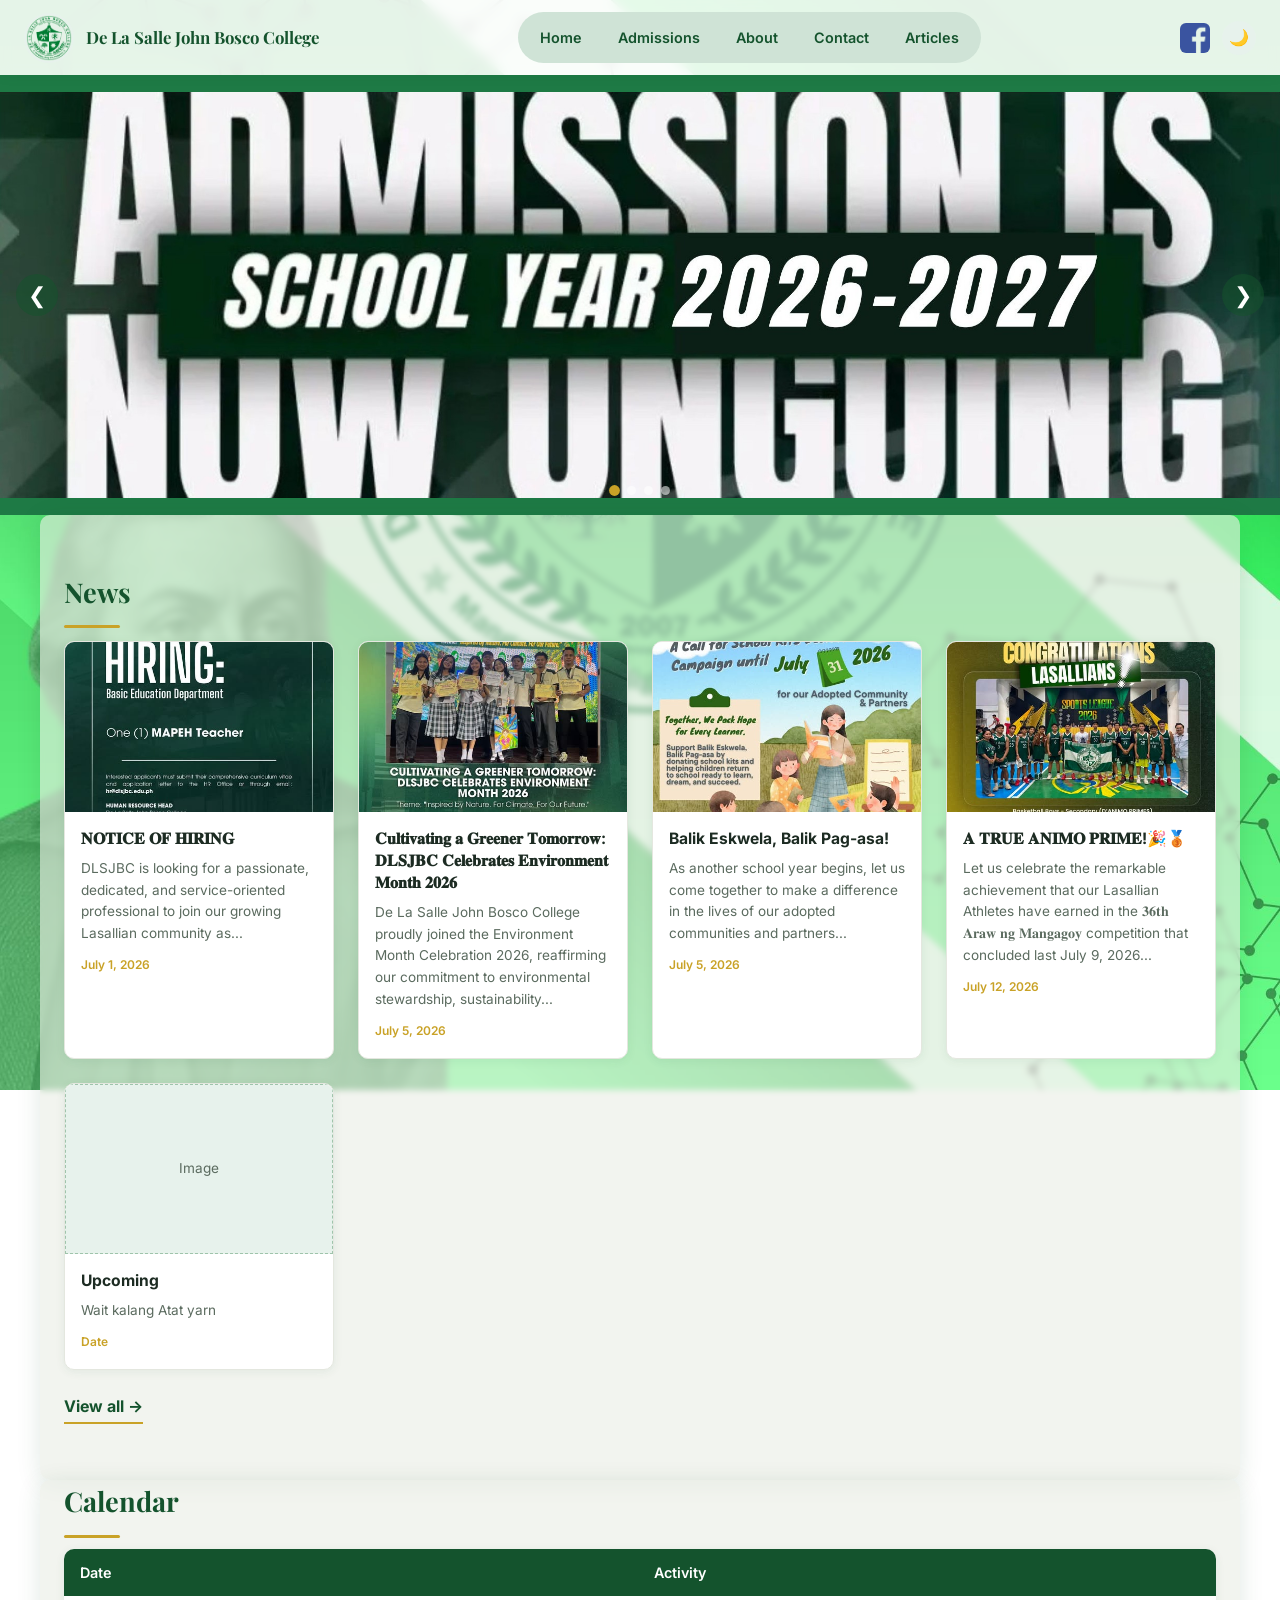
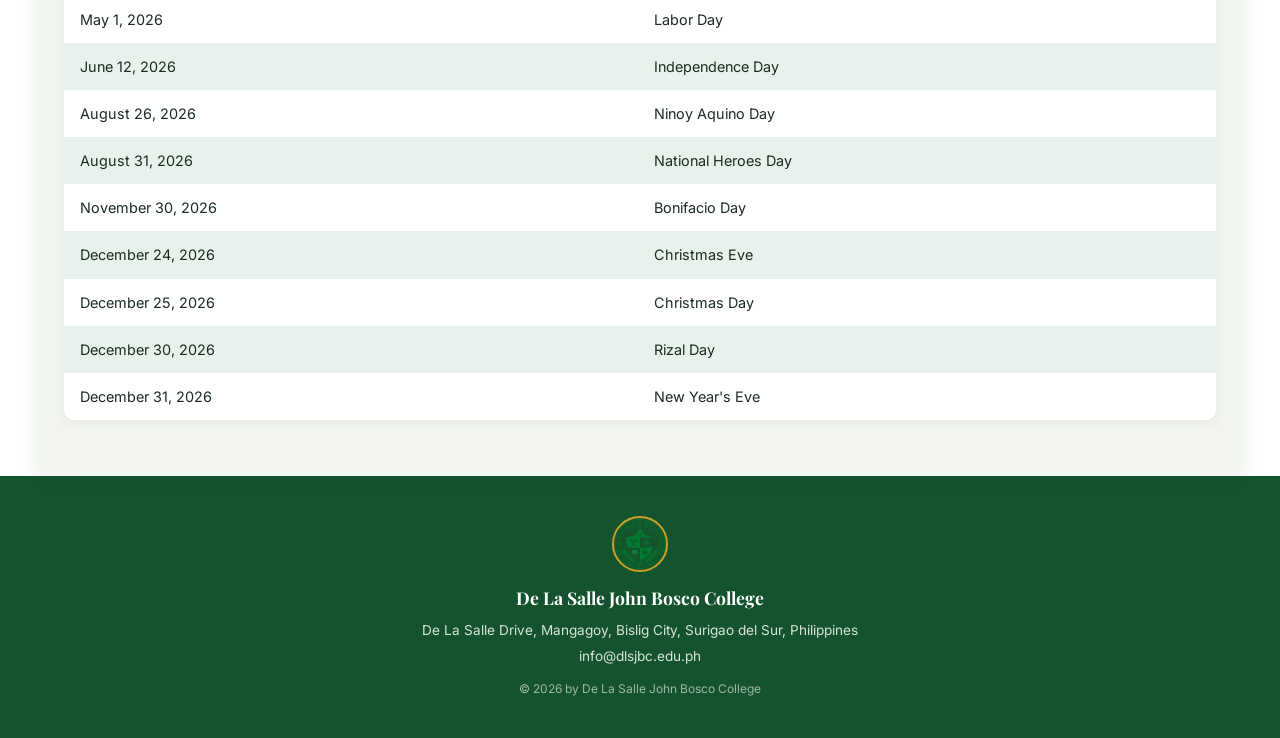
<file: Project-3-main/Project-3-main/Home.html>
<!DOCTYPE html>
<html lang="en">
<head>
<meta charset="UTF-8">
<meta name="viewport" content="width=device-width, initial-scale=1.0">
<title>DLSJBC Home</title>
<link rel="preconnect" href="https://fonts.googleapis.com">
<link href="https://fonts.googleapis.com/css2?family=Playfair+Display:wght@700&family=Inter:wght@400;500;600;700&display=swap" rel="stylesheet">
<link href="Style.css" rel="stylesheet">
</head>

<body>

<div class="loading-screen" id="loadingScreen">
  <div class="loading-spinner"></div>
</div>

<header class="site-header">

  <div class="brand">
      <a href="DLSJBClogo.jpg">
       <img src="DLSJBClogo.jpg" alt="Logo" class="logo">
      </a>
      <a href="Home.html">
        <span class="school-name">De La Salle John Bosco College</span>
      </a>
    </div>
    <nav class="main-nav" id="mainNav">
      <ul>
        <li><a href="Home.html">Home</a></li>
        <li><a href="Admissions.html">Admissions</a></li>
        <li><a href="About.html">About</a></li>
        <li><a href="Contact.html">Contact</a></li>
        <li><a href="Articles.html">Articles</a></li>
      </ul>
    </nav>

    <div class="header-social">
      <a href="https://www.facebook.com/dlsjbc" target="_blank" title="Facebook">
        <img src="fb icon.jpg" alt="Facebook" class="icon">
      </a>
      <button class="nav-toggle" id="navToggle" aria-label="Toggle menu">&#9776;</button>
      <button class="dark-toggle" id="darkToggle" title="Toggle dark mode">🌙</button>
    </div>

</header>

<section class="hero-slider">
  <div class="slider-track" id="sliderTrack">

    <div class="slide active">
      <img src="2026-2027.jpg" alt="Admission banner 1">
    </div>

    <div class="slide">
      <img src="congrats.jpg" alt="Admission banner 2">
    </div>

    <div class="slide">
      <img src="JBC.jpg" alt="Admission banner 3">
    </div>

    <div class="slide">
      <img src="60th.jpg" alt="Admission banner 3">
    </div>

  </div>

  <button class="slider-arrow prev" onclick="moveSlide(-1)">&#10094;</button>
  <button class="slider-arrow next" onclick="moveSlide(1)">&#10095;</button>

  <div class="slider-dots" id="sliderDots">
    <span class="dot active" onclick="goToSlide(0)"></span>
    <span class="dot" onclick="goToSlide(1)"></span>
    <span class="dot" onclick="goToSlide(2)"></span>
    <span class="dot" onclick="goToSlide(3)"></span>
  </div>
</section>

  <section class="news">
    <h2>News</h2>
    <div class="news-grid">

      <article class="news-card">
        <img src="News17.jpg" alt="Upcoming event" class="thumb">
        <div class="content">
          <a href="https://www.facebook.com/photo?fbid=1637010975092255" target="_blank">
            <h3>𝐍𝐎𝐓𝐈𝐂𝐄 𝐎𝐅 𝐇𝐈𝐑𝐈𝐍𝐆</h3>
          </a>
          <p>DLSJBC is looking for a passionate, dedicated, and service-oriented professional to join our growing Lasallian community as...</p>
          <span class="date">July 1, 2026</span>
        </div>
      </article>

      <article class="news-card">
        <img src="News16.jpg" alt="Upcoming event" class="thumb">
        <div class="content">
          <a href="https://www.facebook.com/photo?fbid=1640773738049312" target="_blank">
            <h3>𝐂𝐮𝐥𝐭𝐢𝐯𝐚𝐭𝐢𝐧𝐠 𝐚 𝐆𝐫𝐞𝐞𝐧𝐞𝐫 𝐓𝐨𝐦𝐨𝐫𝐫𝐨𝐰: 𝐃𝐋𝐒𝐉𝐁𝐂 𝐂𝐞𝐥𝐞𝐛𝐫𝐚𝐭𝐞𝐬 𝐄𝐧𝐯𝐢𝐫𝐨𝐧𝐦𝐞𝐧𝐭 𝐌𝐨𝐧𝐭𝐡 𝟐𝟎𝟐𝟔</h3>
          </a>
          <p>De La Salle John Bosco College proudly joined the Environment Month Celebration 2026, reaffirming our commitment to environmental stewardship, sustainability...</p>
          <span class="date">July 5, 2026</span>
        </div>
      </article>

      <article class="news-card">
          <img src="News14.jpg" alt="Upcoming event" class="thumb">
          <div class="content">
          <a href="https://www.facebook.com/photo/?fbid=1640823888044297" target= "_blank" title="news-title-link">
            <h3>Balik Eskwela, Balik Pag-asa!</h3>
          </a>
            <p>As another school year begins, let us come together to make a difference in the lives of our adopted communities and partners...</p>
          <span class="date">July 5, 2026</span>
        </div>
      </article>


      <article class="news-card">
        <img src="News15.jpg" alt="Upcoming event" class="thumb">
        <div class="content">
          <h3>𝐀 𝐓𝐑𝐔𝐄 𝐀𝐍𝐈𝐌𝐎 𝐏𝐑𝐈𝐌𝐄!🎉🥉</h3>
          <p>Let us celebrate the remarkable achievement that our Lasallian Athletes have earned in the 𝟑𝟔𝐭𝐡 𝐀𝐫𝐚𝐰 𝐧𝐠 𝐌𝐚𝐧𝐠𝐚𝐠𝐨𝐲 competition that concluded last July 9, 2026...</p>
          <span class="date">July 12, 2026</span>
        </div>
      </article>

      <article class="news-card">
        <div class="placeholder-box thumb">Image</div>
        <div class="content">
          <h3>Upcoming</h3>
          <p>Wait kalang Atat yarn</p>
          <span class="date">Date</span>
        </div>
      </article>

    </div>

    <a href="Articles.html" class="view-all">View all &rarr;</a>
  </section>

  <section class="calendar">
    <h2>Calendar</h2>
    <table class="calendar-table">
      <thead>
        <tr>
          <th>Date</th>
          <th>Activity</th>
        </tr>
      </thead>
      <tbody>
        <tr><td>May 1, 2026</td><td>Labor Day</td></tr>
        <tr><td>June 12, 2026</td><td>Independence Day</td></tr>
        <tr><td>August 26, 2026</td><td>Ninoy Aquino Day</td></tr>
        <tr><td>August 31, 2026</td><td>National Heroes Day</td></tr>
        <tr><td>November 30, 2026</td><td>Bonifacio Day</td></tr>
        <tr><td>December 24, 2026</td><td>Christmas Eve</td></tr>
        <tr><td>December 25, 2026</td><td>Christmas Day</td></tr>
        <tr><td>December 30, 2026</td><td>Rizal Day</td></tr>
        <tr><td>December 31, 2026</td><td>New Year's Eve</td></tr>
      </tbody>
    </table>
  </section>

  <footer class="site-footer">
    <img src="DLSJBClogo.jpg" alt="School Logo" class="footer-logo">
    <div class="footer-name">De La Salle John Bosco College</div>
    <div class="footer-address">De La Salle Drive, Mangagoy, Bislig City, Surigao del Sur, Philippines</div>
    <div class="footer-email">info@dlsjbc.edu.ph</div>


    <div class="footer-copyright">&copy; 2026 by De La Salle John Bosco College</div>
  </footer>

<script src="WEBscript.js"></script>
</body>
</html>
</file>
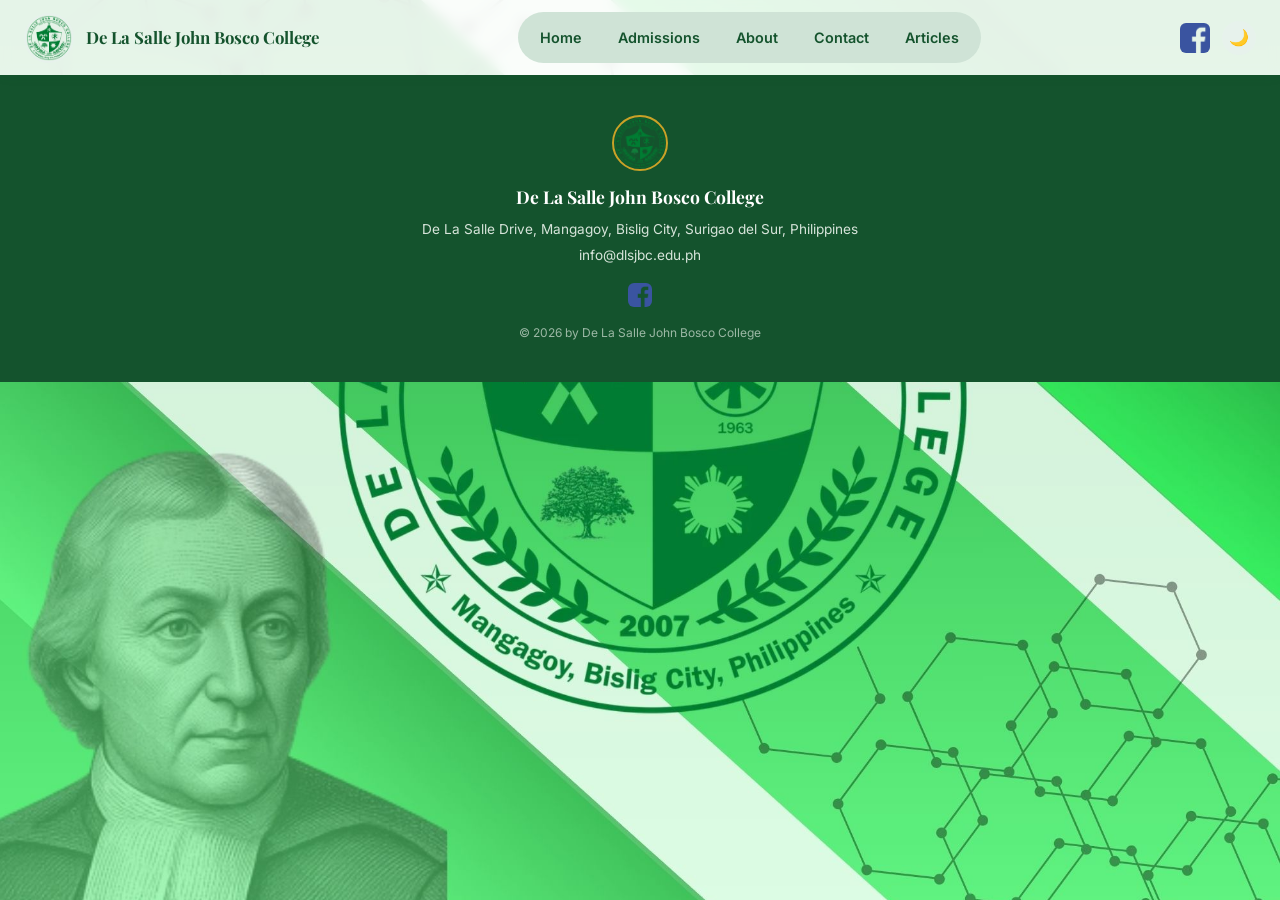
<file: Project-3-main/Project-3-main/News Article.html>
<!DOCTYPE html>
<html lang="en">
<head>
    <meta charset="UTF-8">
    <meta name="viewport" content="width=device-width, initial-scale=1.0">
    <title>DLSJBC Article</title>
    <link rel="preconnect" href="https://fonts.googleapis.com">
    <link href="https://fonts.googleapis.com/css2?family=Playfair+Display:wght@700&family=Inter:wght@400;500;600;700&display=swap" rel="stylesheet">
    <link href="Style.css" rel="stylesheet">
</head>
<body>

<div class="loading-screen" id="loadingScreen">
  <div class="loading-spinner"></div>
</div>

<header class="site-header">

  <div class="brand">
      <a href="Home.html">
       <img src="DLSJBClogo.jpg" alt="Logo" class="logo">
      </a>
      <a href="Home.html">
        <span class="school-name">De La Salle John Bosco College</span>
      </a>
  </div>
    <nav class="main-nav" id="mainNav">
      <ul>
        <li><a href="Home.html">Home</a></li>
        <li><a href="Admissions.html">Admissions</a></li>
        <li><a href="About.html">About</a></li>
        <li><a href="Contact.html">Contact</a></li>
        <li><a href="Articles.html">Articles</a></li>
      </ul>
    </nav>

    <div class="header-social">
      <a href="https://www.facebook.com/dlsjbc" target="_blank" title="Facebook">
        <img src="fb icon.jpg" alt="Facebook" class="icon">
      </a>
      <button class="nav-toggle" id="navToggle" aria-label="Toggle menu">&#9776;</button>
      <button class="dark-toggle" id="darkToggle" title="Toggle dark mode">🌙</button>
    </div>

</header>

<!-- ===================================================== -->
<!-- SINGLE POST                                            -->
<!-- ===================================================== -->
<article class="post-page">

  <h1 class="post-title">𝐀𝐃𝐌𝐈𝐒𝐒𝐈𝐎𝐍 𝐅𝐎𝐑 𝐒𝐘 𝟐𝟎𝟐𝟒-𝟐𝟎𝟐𝟓 𝐈𝐒 𝐍𝐎𝐖 𝐎𝐍𝐆𝐎𝐈𝐍𝐆</h1>

  <div class="post-meta">
    <a href="#" class="article-author">mis8519</a>
    <span class="article-date">Jun 5, 2024</span>
    <span class="article-readtime">1 min read</span>
    <span class="post-updated">Updated: Jul 3, 2025</span>
  </div>

  <img src="News1.jpg" alt="Admission for SY 2024-2025 banner" class="post-image">

  <div class="post-content">
    <p>Heads up, future Lasallian enthusiasts! DLSJBC is ready to open doors to all future Lasallian enthusiasts as admission for all levels is now ongoing. Brace yourselves and mark the beginning of an indelible educational journey!</p>

    <p>See you future Lasallians! Animo La Salle!</p>

    <p><strong>ENROLLMENT SCHEDULE:</strong></p>

    <p><strong>Basic Education and Senior High School</strong></p>
    <ul class="post-list">
      <li>New and Transferees: until July 15, 2024</li>
      <li>Old and Continuing: until June 7, 2024</li>
    </ul>

    <p><strong>Higher Education Department</strong></p>
    <ul class="post-list">
      <li>until August 12, 2024</li>
    </ul>
  </div>

  <a href="Articles.html" class="view-all post-back-link">&larr; Back to all posts</a>

</article>

<footer class="site-footer">
  <img src="DLSJBClogo.jpg" alt="School Logo" class="footer-logo">
  <div class="footer-name">De La Salle John Bosco College</div>
  <div class="footer-address">De La Salle Drive, Mangagoy, Bislig City, Surigao del Sur, Philippines</div>
  <div class="footer-email">info@dlsjbc.edu.ph</div>

  <div class="footer-social">
    <a href="https://www.facebook.com/dlsjbc" target="_blank" title="Facebook">
      <img src="fb icon.jpg" alt="Facebook" class="icon">
    </a>
  </div>

  <div class="footer-copyright">&copy; 2026 by De La Salle John Bosco College</div>
</footer>

<script src="WEBscript.js"></script>
</body>
</html>
</file>
<file: style.css>
:root{
    --ink: #F3F6FA;
    --ink-soft: #B9C4D2;
    --accent: #7FC4FF;
    --line: rgba(255,255,255,0.16);
    --tag-bg: rgba(255,255,255,0.07);
    --tag-border: rgba(255,255,255,0.14);
    --panel: rgba(4,7,14,0.52);
  }
  *{ box-sizing: border-box; margin:0; padding:0; }
  html{
    background: #000;
  }
  body{
    min-height: 100vh;
    background-image:
      linear-gradient(rgba(2,4,10,0.5), rgba(2,4,10,0.72)),
      url('[data-uri]');
    background-size: cover;
    background-position: center top;
    background-repeat: no-repeat;
    color: var(--ink);
    font-family: 'Inter', -apple-system, sans-serif;
    line-height: 1.55;
    padding: 28px 20px 60px;
  }
  .wrap{
    max-width: 640px;
    margin: 0 auto;
    background: var(--panel);
    backdrop-filter: blur(6px);
    -webkit-backdrop-filter: blur(6px);
    border: 1px solid rgba(255,255,255,0.08);
    border-radius: 10px;
    padding: 28px 22px;
  }

  header{ margin-bottom: 40px; text-align: center; }
  .avatar{
    width: 200px;
    height: 200px;
    border-radius: 50%;
    background: rgba(255,255,255,0.08);
    border: 1px solid var(--tag-border);
    display: flex;
    align-items: center;
    justify-content: center;
    overflow: hidden;
    margin: 0 auto 20px;
  }
  .avatar img{
    width: 100%;
    height: 100%;
    object-fit: cover;
    display: block;
  }
  .avatar span{
    font-family: 'Lora', serif;
    font-weight: 600;
    font-size: 52px;
    color: var(--ink);
  }
  h1{
    font-family: 'Lora', serif;
    font-weight: 600;
    font-size: clamp(28px, 7vw, 36px);
    letter-spacing: -0.01em;
    margin-bottom: 6px;
  }
  .role{
    color: var(--accent);
    font-size: 15px;
    font-weight: 500;
    margin-bottom: 18px;
  }
  .intro{
    color: var(--ink-soft);
    font-size: 15.5px;
    max-width: 46ch;
    margin: 0 auto;
  }
  .intro p{ text-align: justify; }

  section{ margin-bottom: 40px; }
  h2{
    font-family: 'Lora', serif;
    font-weight: 600;
    font-size: 19px;
    margin-bottom: 14px;
    padding-bottom: 8px;
    border-bottom: 1px solid var(--line);
  }

  .skills{
    display: flex;
    flex-wrap: wrap;
    gap: 8px;
  }
  .skills span{
    background: var(--tag-bg);
    color: var(--ink);
    font-size: 13.5px;
    padding: 6px 12px;
    border-radius: 4px;
    border: 1px solid var(--tag-border);
  }
  .project img{

    width: 50%;
    height: 50%;
    object-fit: cover;
    display: block;



  }
  .project{
    padding: 16px 0;
    border-bottom: 1px solid var(--line);
  }
  
  .project:last-child{ border-bottom: none; }
  .project h3{
    font-family: 'Lora', serif;
    font-weight: 600;
    font-size: 17px;
    margin-bottom: 4px;
  }
  .project .meta{
    color: var(--accent);
    font-size: 13px;
    margin-bottom: 6px;
  }
  .project p{
    color: var(--ink-soft);
    font-size: 14.5px;
  }
  .project a{
    display: inline-block;
    margin-top: 8px;
    color: var(--ink);
    font-size: 13.5px;
    text-decoration: underline;
    text-decoration-color: var(--line);
    text-underline-offset: 3px;
  }
  .project a:hover{ text-decoration-color: var(--accent); }

  .contact-list{ display: flex; flex-direction: column; gap: 10px; }
  .contact-list a{
    color: var(--ink);
    font-size: 15px;
    text-decoration: none;
    border-bottom: 1px solid var(--line);
    padding-bottom: 10px;
  }
  .contact-list a:hover{ color: var(--accent); }

  footer{
    margin-top: 40px;
    color: var(--ink-soft);
    font-size: 12.5px;
  }

  @media (min-width: 600px){
    body{ padding: 60px 32px 80px; }
    .wrap{ padding: 44px 40px; }
    .skills span{ font-size: 14px; }
  }

  .wrap{
    opacity: 0;
    transform: translateY(14px);
  }
  .wrap.is-visible{
    opacity: 1;
    transform: translateY(0);
    transition: opacity 0.6s ease, transform 0.6s ease;
  }
  @media (prefers-reduced-motion: reduce){
    .wrap{ opacity: 1; transform: none; }
    .wrap.is-visible{ transition: none; }
  }

  .copy-hint{
    font-size: 12px;
    color: var(--ink-soft);
    margin-left: 8px;
    opacity: 0;
    transition: opacity 0.2s ease;
  }
  .copy-hint.show{ opacity: 1; }
  .contact-list a{ cursor: pointer; }

  .link-form{
    display: flex;
    gap: 8px;
    margin-bottom: 14px;
  }
  .link-form input{
    flex: 1;
    min-width: 0;
    background: rgba(255,255,255,0.06);
    border: 1px solid var(--tag-border);
    border-radius: 6px;
    padding: 10px 12px;
    font-size: 14px;
    color: var(--ink);
    font-family: 'Inter', sans-serif;
  }
  .link-form input::placeholder{ color: var(--ink-soft); }
  .link-form input:focus{
    outline: 2px solid var(--accent);
    outline-offset: 1px;
  }
  .link-form button{
    background: var(--accent);
    color: #06131f;
    border: none;
    border-radius: 6px;
    padding: 0 18px;
    font-size: 14px;
    font-weight: 600;
    font-family: 'Inter', sans-serif;
    cursor: pointer;
  }
  .link-form button:hover{ opacity: 0.9; }

  .link-list{
    list-style: none;
    display: flex;
    flex-direction: column;
    gap: 8px;
  }
  .link-list li{
    border-bottom: 1px solid var(--line);
    padding-bottom: 8px;
    word-break: break-word;
  }
  .link-list li:last-child{ border-bottom: none; }
  .link-list a{
    color: var(--ink);
    font-size: 14px;
    text-decoration: underline;
    text-decoration-color: var(--line);
    text-underline-offset: 3px;
  }
  .link-list a:hover{ text-decoration-color: var(--accent); }
  .link-list .link-empty{
    color: var(--ink-soft);
    font-size: 13.5px;
    border-bottom: none;
  }
  .link-note{
    color: var(--ink-soft);
    font-size: 12.5px;
    margin-top: 8px;
  }
 .api-result{
  margin-top: 4px;
  max-height: 400px;
  overflow-y: auto;
}
.api-status{
  font-size: 12px;
  font-weight: 600;
  margin-bottom: 10px;
  display: inline-block;
  padding: 3px 10px;
  border-radius: 4px;
  background: rgba(255,255,255,0.08);
  color: var(--ink-soft);
}
.api-status.ok{ color: #8fe3a8; }
.api-status.bad{ color: #ffb4a8; }
.api-error{
  color: var(--ink-soft);
  font-size: 13.5px;
  line-height: 1.6;
}
.api-card{
  border: 1px solid var(--tag-border);
  border-radius: 8px;
  margin-bottom: 10px;
  overflow: hidden;
}
.api-row{
  display: flex;
  gap: 14px;
  padding: 8px 12px;
  border-bottom: 1px solid var(--line);
  font-size: 13.5px;
}
.api-row:last-child{ border-bottom: none; }
.api-row .k{
  color: var(--ink-soft);
  min-width: 120px;
  flex-shrink: 0;
  word-break: break-word;
}
.api-row .v{
  color: var(--ink);
  word-break: break-word;
  flex: 1;
}
.api-row .v img{
  max-width: 100%;
  border-radius: 4px;
  display: block;
  margin-top: 4px;
}
.api-nested{
  margin-left: 4px;
  border-left: 2px solid var(--line);
  padding-left: 10px;
}
.api-plain{
  color: var(--ink-soft);
  font-size: 13px;
  white-space: pre-wrap;
  word-break: break-word;
  padding: 4px 2px;
}
</file>
<file: Project-2-main/Project-2-main/JobPortalStyle.css>
@import url('https://fonts.googleapis.com/css2?family=Sora:wght@400;600;700;800&family=Manrope:wght@400;500;600;700;800&display=swap');


*, *::before, *::after { margin: 0; padding: 0; box-sizing: border-box; }

/* ══════════════════════════════════════
   LIGHT MODE — warm ivory glass over forest
   green photography, gold "growth" accent
   ══════════════════════════════════════ */
:root {
    --bg:         rgba(250, 248, 241, 0.70);
    --surface:    rgba(255, 253, 248, 0.97);
    --surface2:   rgba(228, 238, 226, 0.92);
    --border:     rgba(18, 36, 27, 0.08);
    --border2:    rgba(45, 106, 79, 0.30);
    --text:       #12241b;
    --text2:      #4c6459;
    --text3:      #8ba394;
    --accent:     #2d6a4f;
    --accent2:    #52b788;
    --accent-bg:  rgba(45, 106, 79, 0.13);
    --accent-rgb: 45, 106, 79;
    --green:      #2d6a4f;
    --green-rgb:  45,106,79;
    --green-bg:   rgba(45,106,79,0.12);
    --amber:      #c98a2c;
    --amber-bg:   rgba(201,138,44,0.13);
    --red:        #b23a2e;
    --red-bg:     rgba(178,58,46,0.10);
    --purple:     #6d5daf;
    --purple-bg:  rgba(109,93,175,0.11);
    --gold:       #d8a438;
    --gold2:      #f2c572;
    --gold-bg:    rgba(216,164,56,0.15);
    --gold-rgb:   216,164,56;
    --radius:     16px;
    --radius-sm:  10px;
    --radius-lg:  24px;
    --radius-xl:  34px;
    --shadow:     0 2px 14px rgba(18,36,27,0.10);
    --shadow-md:  0 10px 28px rgba(18,36,27,0.14);
    --shadow-lg:  0 24px 60px rgba(18,36,27,0.20);
    --font:       'Manrope', sans-serif;
    --font-serif: 'Sora', sans-serif;
    --transition: 0.22s cubic-bezier(0.4,0,0.2,1);
    --growth-line: linear-gradient(90deg, var(--accent) 0%, var(--gold) 50%, var(--accent2) 100%);
}

/* ══════════════════════════════════════
   DARK MODE — deep pine surfaces,
   luminous leaf + gold glow accents
   ══════════════════════════════════════ */
body.dark-mode {
    --bg:         #0f1c16;
    --surface:    #16261e;
    --surface2:   #1c2f25;
    --border:     rgba(255,255,255,0.08);
    --border2:    rgba(82,183,136,0.32);
    --text:       #edf3ee;
    --text2:      #a9c2b4;
    --text3:      #6e8779;
    --accent:     #52b788;
    --accent2:    #83d9ae;
    --accent-bg:  rgba(82,183,136,0.17);
    --accent-rgb: 82, 183, 136;
    --green:      #52b788;
    --green-rgb:  82,183,136;
    --green-bg:   rgba(82,183,136,0.15);
    --amber:      #e8b34e;
    --amber-bg:   rgba(232,179,78,0.15);
    --red:        #e2685a;
    --red-bg:     rgba(226,104,90,0.14);
    --purple:     #9689d6;
    --purple-bg:  rgba(150,137,214,0.15);
    --gold:       #f0c462;
    --gold2:      #f7da9b;
    --gold-bg:    rgba(240,196,98,0.16);
    --gold-rgb:   240,196,98;
    --shadow:     0 2px 12px rgba(0,0,0,0.28);
    --shadow-md:  0 10px 28px rgba(0,0,0,0.36);
    --shadow-lg:  0 24px 60px rgba(0,0,0,0.5);
}

/* ══ BASE BODY ══ */
body {
    font-family: var(--font);
    background: var(--bg);
    color: var(--text);
    min-height: 100vh;
    line-height: 1.6;
    transition: background var(--transition), color var(--transition);
    padding: 20px;
}

/* ══ PER-PAGE BACKGROUNDS ══ */
body.page-login,
body.page-register {
    background-image: url('LogIn and Register.jpg');
    background-size: cover;
    background-position: center;
    background-attachment: fixed;
}

body.page-student {
    background-image: url('Student BG.png');
    background-size: cover;
    background-position: center;
    background-attachment: fixed;
}

body.page-employer {
    background-image: url('Employer BG.png');
    background-size: cover;
    background-position: center;
    background-attachment: fixed;
}

::-webkit-scrollbar { width: 6px; height: 6px; }
::-webkit-scrollbar-track { background: transparent; }
::-webkit-scrollbar-thumb { background: var(--border2); border-radius: 99px; }

/* ══ LOGIN / REGISTER ══ */
.app-container { max-width: 1440px; margin: 0 auto; }

.login-section {
    display: flex; justify-content: center; align-items: center;
    min-height: calc(100vh - 40px);
}

.login-card {
    width: 100%; max-width: 460px;
    background: var(--surface);
    border: 1px solid var(--border);
    border-radius: var(--radius-xl);
    padding: 2.8rem 2.4rem;
    box-shadow: var(--shadow-lg);
    animation: slideUp 0.45s cubic-bezier(0.4,0,0.2,1) both;
    position: relative;
    overflow: hidden;
}

/* Signature "growth line" — every major panel opens with this gradient,
   a quiet nod to career trajectories: forest -> gold -> leaf */
.login-card::before,
.dashboard-header::before,
.dashboard-panel::before,
.modal-box::before {
    content: "";
    position: absolute; top: 0; left: 0; right: 0; height: 4px;
    background: var(--growth-line);
}

.login-card::after {
    content: "";
    position: absolute; top: -80px; right: -80px;
    width: 220px; height: 220px; border-radius: 50%;
    background: radial-gradient(circle, rgba(var(--gold-rgb),0.22), transparent 70%);
    pointer-events: none;
}

.login-brand { text-align: center; margin-bottom: 2rem; position: relative; }

.login-brand .logo-icon {
    background: transparent;
    box-shadow: none;
    width: 56px; height: 56px;
    display: inline-flex; align-items: center; justify-content: center;
    margin: 0 auto 12px;
    filter: drop-shadow(0 6px 14px rgba(var(--accent-rgb),0.35));
}

.login-brand h1 {
    font-family: var(--font-serif); font-size: 2.1rem; font-weight: 800;
    letter-spacing: -0.5px;
    background: linear-gradient(135deg, var(--accent), var(--gold));
    -webkit-background-clip: text; background-clip: text; color: transparent;
}
.login-brand span {
    font-size: 0.68rem; letter-spacing: 2.5px; color: var(--text3);
    font-weight: 700; text-transform: uppercase;
}

.role-tabs {
    display: flex; gap: 8px;
    background: var(--surface2); border: 1px solid var(--border);
    padding: 5px; border-radius: 99px; margin-bottom: 1.8rem;
}
.role-tab {
    flex: 1; text-align: center; padding: 10px 0; border-radius: 99px;
    cursor: pointer; font-weight: 700; font-size: 0.875rem; color: var(--text2);
    transition: all var(--transition); user-select: none;
}
.role-tab.active { background: linear-gradient(135deg, var(--accent), var(--accent2)); color: #fff; box-shadow: var(--shadow); }
.role-tab i { margin-right: 6px; }

.input-group { position: relative; margin-bottom: 1.1rem; }
.input-group i {
    position: absolute; left: 16px; top: 50%; transform: translateY(-50%);
    color: var(--text3); font-size: 0.95rem; pointer-events: none;
}
.input-group input {
    width: 100%; padding: 13px 16px 13px 44px;
    border: 1.5px solid var(--border2); border-radius: 99px;
    font-family: var(--font); font-size: 0.95rem;
    background: var(--surface2); color: var(--text); outline: none;
    transition: border-color var(--transition), box-shadow var(--transition);
}
.input-group input:focus {
    border-color: var(--accent);
    box-shadow: 0 0 0 3px var(--accent-bg);
    background: var(--surface);
}
.input-group input::placeholder { color: var(--text3); }

.login-btn {
    width: 100%;
    background: linear-gradient(135deg, var(--accent), var(--accent2));
    color: white; border: none; padding: 14px; border-radius: 99px;
    font-family: var(--font); font-weight: 700; font-size: 1rem; cursor: pointer;
    display: flex; align-items: center; justify-content: center; gap: 8px;
    transition: all var(--transition);
    box-shadow: 0 4px 16px rgba(var(--accent-rgb),0.32);
    margin-top: 0.4rem;
}
.login-btn:hover { transform: translateY(-2px); box-shadow: 0 10px 26px rgba(var(--accent-rgb),0.42); }
.login-btn:active { transform: translateY(0); }

.register-text { text-align: center; margin-top: 1.4rem; font-size: 0.875rem; color: var(--text2); }
.register-text a { color: var(--accent); font-weight: 700; text-decoration: none; }
.register-text a:hover { color: var(--gold); text-decoration: underline; }

.demo-note {
    margin-top: 1.4rem; background: var(--surface2); border: 1px solid var(--border);
    border-radius: var(--radius); padding: 12px 16px;
    font-size: 0.78rem; color: var(--text3); text-align: center; line-height: 1.7;
}
.demo-note i { color: var(--gold); margin-right: 4px; }

/* ══ DASHBOARD LAYOUT ══ */
.dashboard-section { display: none; animation: slideUp 0.35s ease both; }

.dashboard-header {
    background: var(--surface); border: 1px solid var(--border);
    border-radius: var(--radius-lg); padding: 1rem 1.6rem;
    margin-bottom: 1.5rem;
    display: flex; align-items: center; justify-content: space-between;
    flex-wrap: wrap; gap: 1rem;
    box-shadow: var(--shadow); position: sticky; top: 20px; z-index: 100;
    overflow: hidden;
}

.logo { display: flex; align-items: center; gap: 12px; }

.logo-icon {
    background: transparent;
    box-shadow: none;
    width: 50px; height: 50px;
    display: flex; align-items: center; justify-content: center;
    transition: transform var(--transition);
}
.logo:hover .logo-icon { transform: rotate(6deg) scale(1.05); }

.logo-text h1 {
    font-family: var(--font-serif); font-size: 1.5rem; font-weight: 800;
    letter-spacing: -0.4px;
    background: linear-gradient(135deg, var(--accent), var(--gold));
    -webkit-background-clip: text; background-clip: text; color: transparent; line-height: 1.1;
}
.logo-text span { font-size: 0.62rem; letter-spacing: 2px; color: var(--text3); font-weight: 700; text-transform: uppercase; }

.header-actions { display: flex; align-items: center; gap: 10px; }

.dark-toggle {
    width: 38px; height: 38px; background: var(--surface2); border: 1px solid var(--border);
    border-radius: 99px; cursor: pointer; display: flex; align-items: center; justify-content: center;
    font-size: 1rem; color: var(--text2); transition: all var(--transition);
}
.dark-toggle:hover { background: var(--gold-bg); color: var(--gold); border-color: var(--gold); transform: rotate(20deg); }

.user-welcome {
    display: flex; align-items: center; gap: 10px;
    background: var(--surface2); border: 1px solid var(--border);
    padding: 6px 16px 6px 8px; border-radius: 99px;
    cursor: pointer; transition: all var(--transition);
}
.user-welcome:hover { border-color: var(--accent); background: var(--accent-bg); }

.user-avatar {
    width: 34px; height: 34px;
    background: linear-gradient(135deg, var(--accent), var(--accent2));
    border-radius: 50%; display: flex; align-items: center; justify-content: center;
    font-size: 1.1rem; overflow: hidden;
}
.user-avatar img { width: 100%; height: 100%; object-fit: cover; border-radius: 50%; }
.user-info { display: flex; flex-direction: column; line-height: 1.2; }
.user-name { font-size: 0.875rem; font-weight: 700; color: var(--text); }
.user-role { font-size: 0.7rem; color: var(--text3); }
.user-welcome i { font-size: 0.65rem; color: var(--text3); }

.logout-btn {
    width: 38px; height: 38px; background: var(--surface2); border: 1px solid var(--border);
    border-radius: 99px; cursor: pointer; display: flex; align-items: center; justify-content: center;
    font-size: 1rem; color: var(--text2); transition: all var(--transition);
}
.logout-btn:hover { background: var(--red-bg); color: var(--red); border-color: var(--red); }

/* ══ STATS ══ */
.stats-grid {
    display: grid; grid-template-columns: repeat(auto-fit, minmax(200px, 1fr));
    gap: 1rem; margin-bottom: 1.5rem;
}
.stat-card {
    background: var(--surface); border: 1px solid var(--border); border-radius: var(--radius);
    padding: 1.2rem 1.4rem; display: flex; align-items: center; gap: 1rem;
    box-shadow: var(--shadow); transition: all var(--transition); cursor: pointer;
    position: relative;
}
.stat-card:hover { transform: translateY(-4px); box-shadow: var(--shadow-md); border-color: var(--gold); }
.stat-icon {
    width: 50px; height: 50px; flex-shrink: 0;
    background: linear-gradient(135deg, var(--accent-bg), var(--gold-bg));
    border-radius: var(--radius-sm); display: flex; align-items: center; justify-content: center;
    font-size: 1.3rem; color: var(--accent);
}
.stat-info h3 { font-size: 1.8rem; font-weight: 800; line-height: 1.1; font-family: var(--font-serif); }
.stat-info p { font-size: 0.8rem; color: var(--text2); margin-top: 2px; }

/* ══ SEARCH & FILTERS ══ */
.search-bar { display: flex; gap: 10px; flex-wrap: wrap; margin-bottom: 1.5rem; }
.search-input {
    flex: 2; min-width: 200px; padding: 12px 20px;
    border: 1.5px solid var(--border2); border-radius: 99px; outline: none;
    font-family: var(--font); font-size: 0.9rem; background: var(--surface); color: var(--text);
    transition: all var(--transition);
}
.search-input:focus { border-color: var(--accent); box-shadow: 0 0 0 3px var(--accent-bg); }
.search-input::placeholder { color: var(--text3); }

select {
    padding: 12px 18px; border: 1.5px solid var(--border2); border-radius: 99px;
    font-family: var(--font); font-size: 0.875rem; background: var(--surface); color: var(--text);
    cursor: pointer; outline: none; transition: border-color var(--transition);
}
select:focus { border-color: var(--accent); }

.filter-group { display: flex; gap: 8px; flex-wrap: wrap; }
.filter-btn {
    background: var(--surface2); border: 1.5px solid var(--border);
    padding: 9px 20px; border-radius: 99px;
    font-family: var(--font); font-weight: 700; font-size: 0.85rem;
    color: var(--text2); cursor: pointer; transition: all var(--transition);
}
.filter-btn:hover { border-color: var(--gold); color: var(--gold); }
.filter-btn.active {
    background: linear-gradient(135deg, var(--accent), var(--accent2)); border-color: var(--accent); color: white;
    box-shadow: 0 4px 12px rgba(var(--accent-rgb),0.32);
}

/* ══ PANELS & CARDS ══ */
.dashboard-main { display: flex; flex-direction: column; gap: 1.5rem; }

.dashboard-panel {
    background: var(--surface); border: 1px solid var(--border);
    border-radius: var(--radius-lg); padding: 1.6rem; box-shadow: var(--shadow);
    position: relative; overflow: hidden;
}
.panel-header {
    display: flex; justify-content: space-between; align-items: center;
    flex-wrap: wrap; gap: 1rem; margin-bottom: 1.2rem;
}
.panel-header h3 { font-family: var(--font-serif); font-size: 1.12rem; font-weight: 700; display: flex; align-items: center; gap: 8px; }
.panel-header h3 i { color: var(--gold); }

.job-list { display: flex; flex-direction: column; gap: 10px; }

.job-card {
    background: var(--surface2); border: 1.5px solid var(--border); border-radius: var(--radius);
    padding: 1.1rem 1.4rem 1.1rem 1.2rem; display: flex; justify-content: space-between;
    align-items: center; flex-wrap: wrap; gap: 1rem;
    transition: all var(--transition); cursor: pointer;
    border-left: 4px solid var(--border2);
}
.job-card:hover {
    border-color: var(--accent); border-left-color: var(--gold); background: var(--surface);
    box-shadow: var(--shadow-md); transform: translateX(4px);
}
/* job-type accent — encodes the listing type at a glance */
.job-card[data-type="internship"] { border-left-color: var(--gold); }
.job-card[data-type="fulltime"]   { border-left-color: var(--accent); }
.job-card[data-type="remote"]     { border-left-color: var(--accent2); }

.job-info h4 { font-size: 1rem; font-weight: 700; margin-bottom: 4px; color: var(--text); }
.job-meta { display: flex; flex-wrap: wrap; gap: 12px; font-size: 0.82rem; color: var(--text2); margin: 6px 0; }
.job-meta span { display: flex; align-items: center; gap: 5px; }
.job-meta i { color: var(--text3); font-size: 0.75rem; }
.job-actions { display: flex; gap: 8px; flex-wrap: wrap; align-items: center; }

/* ══ BUTTONS ══ */
.btn-primary {
    background: linear-gradient(135deg, var(--accent), var(--accent2));
    color: white; border: none; padding: 8px 20px; border-radius: 99px;
    font-family: var(--font); font-weight: 700; font-size: 0.85rem;
    cursor: pointer; transition: all var(--transition);
    box-shadow: 0 2px 8px rgba(var(--accent-rgb),0.28);
    display: inline-flex; align-items: center; gap: 6px;
}
.btn-primary:hover { transform: translateY(-2px); box-shadow: 0 8px 18px rgba(var(--accent-rgb),0.4); }
.btn-primary:disabled { opacity: 0.5; cursor: not-allowed; transform: none; }

.btn-outline {
    background: var(--surface); border: 1.5px solid var(--border2); color: var(--text2);
    padding: 8px 18px; border-radius: 99px;
    font-family: var(--font); font-weight: 700; font-size: 0.85rem;
    cursor: pointer; transition: all var(--transition);
}
.btn-outline:hover { border-color: var(--accent); color: var(--accent); }
.btn-outline.saved { background: var(--gold-bg); border-color: var(--gold); color: var(--gold); }

.btn-danger {
    background: var(--red-bg); border: 1.5px solid var(--red); color: var(--red);
    padding: 8px 18px; border-radius: 99px;
    font-family: var(--font); font-weight: 700; font-size: 0.85rem;
    cursor: pointer; transition: all var(--transition);
}
.btn-danger:hover { background: var(--red); color: white; }

.view-details-btn {
    background: var(--accent-bg); border: 1.5px solid var(--accent); color: var(--accent);
    padding: 8px 18px; border-radius: 99px;
    font-family: var(--font); font-weight: 700; font-size: 0.85rem;
    cursor: pointer; transition: all var(--transition);
}
.view-details-btn:hover { background: var(--accent); color: white; }

/* ══ STATUS BADGES ══ */
.status-badge {
    display: inline-flex; align-items: center; gap: 5px;
    padding: 5px 14px; border-radius: 99px;
    font-size: 0.75rem; font-weight: 800; letter-spacing: 0.3px;
}
.status-badge.Pending   { background: var(--amber-bg);  color: var(--amber); }
.status-badge.Interview { background: var(--purple-bg); color: var(--purple); }
.status-badge.Accepted  { background: var(--green-bg);  color: var(--green); }
.status-badge.Rejected  { background: var(--red-bg);    color: var(--red); }

/* ══ ADD JOB FORM ══ */
.add-job-form {
    display: flex; flex-wrap: wrap; gap: 10px;
    background: var(--surface2); border: 1px solid var(--border);
    padding: 1.4rem; border-radius: var(--radius);
}
.add-job-form input,
.add-job-form select,
.add-job-form textarea {
    flex: 1; min-width: 160px; padding: 11px 16px;
    border: 1.5px solid var(--border2); border-radius: var(--radius-sm);
    font-family: var(--font); font-size: 0.875rem;
    background: var(--surface); color: var(--text); outline: none;
    transition: border-color var(--transition); resize: vertical;
}
.add-job-form textarea { min-width: 100%; }
.add-job-form input:focus,
.add-job-form select:focus,
.add-job-form textarea:focus { border-color: var(--accent); }
.add-job-form input::placeholder,
.add-job-form textarea::placeholder { color: var(--text3); }

/* ══ MODALS ══ */
.modal-overlay {
    display: none; position: fixed; inset: 0;
    background: rgba(8,18,13,0.6);
    backdrop-filter: blur(8px); -webkit-backdrop-filter: blur(8px);
    z-index: 1000; justify-content: center; align-items: center; padding: 20px;
}
.modal-overlay.open { display: flex; }

.modal-box {
    background: var(--surface); border: 1px solid var(--border);
    border-radius: var(--radius-xl); padding: 2rem;
    width: 100%; max-width: 500px; max-height: 90vh; overflow-y: auto;
    position: relative; animation: scaleIn 0.25s cubic-bezier(0.4,0,0.2,1) both;
    box-shadow: var(--shadow-lg);
}
.modal-box.wide { max-width: 560px; }
.modal-box.modal-box--large { max-width: 620px; }

.modal-close {
    position: absolute; top: 18px; right: 20px;
    width: 32px; height: 32px; background: var(--surface2); border: 1px solid var(--border);
    border-radius: 50%; cursor: pointer; display: flex; align-items: center; justify-content: center;
    font-size: 1rem; color: var(--text2); transition: all var(--transition);
}
.modal-close:hover { background: var(--red-bg); color: var(--red); border-color: var(--red); transform: rotate(90deg); }

.modal-title {
    font-family: var(--font-serif); font-size: 1.6rem; font-weight: 800;
    background: linear-gradient(135deg, var(--accent), var(--gold));
    -webkit-background-clip: text; background-clip: text; color: transparent;
    margin-bottom: 0.3rem;
}
.modal-subtitle { font-size: 0.85rem; color: var(--text2); margin-bottom: 1.2rem; }

.job-detail-info { display: flex; flex-direction: column; gap: 12px; }
.job-detail-row {
    display: flex; gap: 10px; align-items: flex-start;
    padding: 10px 14px; background: var(--surface2); border-radius: var(--radius-sm);
    border: 1px solid var(--border);
}
.job-detail-row i { color: var(--accent); margin-top: 3px; flex-shrink: 0; }
.job-detail-row strong { font-weight: 700; font-size: 0.8rem; color: var(--text3); display: block; margin-bottom: 2px; text-transform: uppercase; letter-spacing: 0.5px; }
.job-detail-row span { font-size: 0.93rem; color: var(--text); }

.modal-actions { display: flex; gap: 10px; margin-top: 1.4rem; flex-wrap: wrap; }
.modal-actions .btn-primary,
.modal-actions .btn-outline { flex: 1; justify-content: center; display: flex; align-items: center; gap: 6px; }

/* ══ PROFILE MODAL ══ */
.profile-preview {
    background: linear-gradient(135deg, var(--accent-bg), var(--gold-bg));
    border: 1px solid var(--border); border-radius: var(--radius);
    padding: 1.2rem; display: flex; flex-direction: column; align-items: center; gap: 8px;
    margin-bottom: 1.2rem; text-align: center;
}
.preview-photo-wrap { position: relative; display: inline-block; }
.preview-avatar {
    width: 72px; height: 72px;
    background: linear-gradient(135deg, var(--accent), var(--accent2));
    border-radius: 50%; display: flex; align-items: center; justify-content: center;
    font-size: 2.2rem; box-shadow: 0 8px 20px rgba(var(--accent-rgb),0.25);
    transition: transform var(--transition); overflow: hidden;
}
.preview-avatar:hover { transform: scale(1.05); }
.preview-name { font-weight: 800; font-size: 1.1rem; font-family: var(--font-serif); }
.preview-role { font-size: 0.8rem; color: var(--text3); }

.profile-tabs {
    display: flex; gap: 6px; flex-wrap: wrap; margin-bottom: 1.2rem;
    background: var(--surface2); border: 1px solid var(--border);
    border-radius: var(--radius-sm); padding: 4px;
}
.profile-tab-btn {
    flex: 1; min-width: 80px; padding: 8px 10px; border: none;
    background: transparent; cursor: pointer;
    font-family: var(--font); font-size: 0.8rem; font-weight: 700;
    color: var(--text2); border-radius: 7px;
    display: flex; align-items: center; justify-content: center; gap: 5px;
    transition: all var(--transition); white-space: nowrap;
}
.profile-tab-btn.active { background: var(--surface); color: var(--accent); box-shadow: var(--shadow); }
.profile-tab-btn i { font-size: 0.75rem; }

.profile-tab-content { display: none; }
.profile-tab-content.active { display: block; }

.form-row-3 { display: grid; grid-template-columns: 1fr 1fr 0.45fr; gap: 10px; margin-bottom: 0; }
.form-row-2 { display: grid; grid-template-columns: 1fr 1fr; gap: 10px; margin-bottom: 0; }

.form-group { margin-bottom: 1rem; }
.form-group label {
    display: flex; align-items: center; gap: 5px;
    font-size: 0.78rem; font-weight: 700; color: var(--text2);
    margin-bottom: 5px; letter-spacing: 0.3px; text-transform: uppercase;
}
.form-group label i { font-size: 0.7rem; color: var(--gold); }
.form-group input,
.form-group textarea,
.form-group select {
    width: 100%; padding: 11px 14px;
    border: 1.5px solid var(--border2); border-radius: var(--radius-sm);
    font-family: var(--font); font-size: 0.9rem;
    background: var(--surface2); color: var(--text); outline: none;
    transition: all var(--transition); resize: vertical;
}
.form-group input:focus,
.form-group textarea:focus,
.form-group select:focus { border-color: var(--accent); box-shadow: 0 0 0 3px var(--accent-bg); background: var(--surface); }
.form-group input::placeholder,
.form-group textarea::placeholder { color: var(--text3); }

.btn-save {
    flex: 1; background: linear-gradient(135deg, var(--green), var(--accent2));
    color: white; border: none; padding: 13px; border-radius: 99px;
    font-family: var(--font); font-weight: 700; cursor: pointer;
    transition: all var(--transition); box-shadow: 0 4px 12px rgba(var(--green-rgb),0.28);
    display: flex; align-items: center; justify-content: center; gap: 7px;
}
.btn-save:hover { transform: translateY(-2px); box-shadow: 0 10px 22px rgba(var(--green-rgb),0.38); }

.btn-cancel {
    flex: 1; background: var(--surface2); border: 1.5px solid var(--border2); color: var(--text2);
    padding: 13px; border-radius: 99px; font-family: var(--font); font-weight: 700;
    cursor: pointer; transition: all var(--transition);
}
.btn-cancel:hover { background: var(--border); }

/* ══ APPLICANT DETAIL MODAL ══ */
.applicant-profile-section {
    background: var(--surface2); border: 1px solid var(--border);
    border-radius: var(--radius); padding: 1.2rem; margin-bottom: 1rem;
}
.applicant-profile-header { display: flex; align-items: center; gap: 14px; margin-bottom: 1rem; }
.applicant-avatar-lg {
    width: 60px; height: 60px; flex-shrink: 0;
    background: linear-gradient(135deg, var(--accent), var(--accent2));
    border-radius: 50%; display: flex; align-items: center; justify-content: center;
    font-size: 1.8rem; overflow: hidden;
}
.applicant-avatar-lg img { width:100%; height:100%; object-fit:cover; border-radius:50%; }
.applicant-profile-name { font-weight: 800; font-size: 1.05rem; }
.applicant-profile-meta { font-size: 0.8rem; color: var(--text2); }

.applicant-detail-grid { display: grid; grid-template-columns: 1fr 1fr; gap: 8px; margin-bottom: 10px; }
.applicant-detail-item {
    background: var(--surface); border: 1px solid var(--border);
    border-radius: var(--radius-sm); padding: 8px 12px;
}
.applicant-detail-item strong { display: block; font-size: 0.72rem; color: var(--text3); text-transform: uppercase; letter-spacing: 0.3px; margin-bottom: 2px; }
.applicant-detail-item span { font-size: 0.88rem; color: var(--text); }

/* ══ CHART ══ */
.chart-wrapper { display: flex; justify-content: center; align-items: center; padding: 1rem 0; min-height: 220px; }

/* ══ EMPTY STATE ══ */
.empty-state { text-align: center; padding: 2.5rem 1rem; color: var(--text3); font-size: 0.9rem; }
.empty-state i { font-size: 2rem; display: block; margin-bottom: 10px; opacity: 0.4; color: var(--gold); }

/* ══ TOAST ══ */
#toastMsg {
    position: fixed; bottom: 28px; left: 50%;
    transform: translateX(-50%) translateY(10px);
    background: var(--text); color: var(--surface);
    padding: 12px 26px; border-radius: 99px;
    font-weight: 700; font-size: 0.875rem;
    z-index: 9999; pointer-events: none;
    opacity: 0; transition: opacity 0.25s, transform 0.25s;
    white-space: nowrap; box-shadow: var(--shadow-md);
}
#toastMsg.show { opacity: 1; transform: translateX(-50%) translateY(0); }

/* ══ EDIT FIELDS ══ */
.edit-fields { margin-top: 10px; display: flex; flex-direction: column; gap: 6px; }
.edit-fields textarea,
.edit-fields input {
    width: 100%; padding: 9px 14px;
    border: 1.5px solid var(--border2); border-radius: var(--radius-sm);
    font-family: var(--font); font-size: 0.875rem;
    background: var(--surface); color: var(--text); outline: none;
    resize: vertical; transition: border-color var(--transition);
}
.edit-fields textarea:focus,
.edit-fields input:focus { border-color: var(--accent); }

/* ══ APP SELECT ══ */
.app-select {
    padding: 8px 14px; border: 1.5px solid var(--border2); border-radius: var(--radius-sm);
    font-family: var(--font); font-size: 0.85rem;
    background: var(--surface); color: var(--text); outline: none; cursor: pointer;
}
.app-select:focus { border-color: var(--accent); }

/* ══ INTERVIEW CHAT ══ */
.iv-messages-box {
    background: var(--surface2); border: 1px solid var(--border);
    border-radius: var(--radius);
    min-height: 260px; max-height: 340px;
    overflow-y: auto; padding: 14px;
    display: flex; flex-direction: column; gap: 12px;
    margin-bottom: 14px; scroll-behavior: smooth;
}

.iv-msg { display: flex; flex-direction: column; max-width: 80%; }
.iv-msg--me   { align-self: flex-end;   align-items: flex-end; }
.iv-msg--them { align-self: flex-start; align-items: flex-start; }

.iv-msg-bubble-row { display: flex; align-items: center; gap: 6px; }
.iv-msg--me   .iv-msg-bubble-row { flex-direction: row; }
.iv-msg--them .iv-msg-bubble-row { flex-direction: row-reverse; }

.iv-msg-bubble {
    padding: 10px 16px; border-radius: 18px;
    font-size: 0.9rem; line-height: 1.55;
    word-break: break-word; white-space: pre-wrap;
}
.iv-msg--me   .iv-msg-bubble { background: linear-gradient(135deg, var(--accent), var(--accent2)); color: #fff; border-bottom-right-radius: 4px; }
.iv-msg--them .iv-msg-bubble { background: var(--surface); border: 1px solid var(--border); color: var(--text); border-bottom-left-radius: 4px; }
.iv-msg-meta { font-size: 0.72rem; color: var(--text3); margin-top: 4px; padding: 0 4px; }

.iv-msg-delete {
    flex-shrink: 0; width: 26px; height: 26px;
    background: var(--surface2); border: 1px solid var(--border);
    color: var(--text3); border-radius: 50%; cursor: pointer;
    display: flex; align-items: center; justify-content: center;
    font-size: 0.7rem; opacity: 0; transition: all var(--transition);
}
.iv-msg:hover .iv-msg-delete { opacity: 1; }
.iv-msg-delete:hover { background: var(--red-bg); color: var(--red); border-color: var(--red); }

.iv-input-row { display: flex; gap: 10px; align-items: flex-end; }
.iv-input {
    flex: 1; padding: 11px 16px;
    border: 1.5px solid var(--border2); border-radius: var(--radius-sm);
    font-family: var(--font); font-size: 0.9rem;
    background: var(--surface2); color: var(--text); outline: none;
    resize: none; line-height: 1.5; max-height: 120px;
    transition: border-color var(--transition), box-shadow var(--transition);
}
.iv-input:focus { border-color: var(--accent); box-shadow: 0 0 0 3px var(--accent-bg); background: var(--surface); }
.iv-input::placeholder { color: var(--text3); }

.iv-send-btn {
    width: 44px; height: 44px; flex-shrink: 0;
    background: linear-gradient(135deg, var(--accent), var(--gold));
    color: white; border: none; border-radius: 50%;
    display: flex; align-items: center; justify-content: center;
    cursor: pointer; font-size: 1rem; transition: all var(--transition);
    box-shadow: 0 4px 12px rgba(var(--accent-rgb),0.32);
}
.iv-send-btn:hover { transform: scale(1.1); box-shadow: 0 6px 18px rgba(var(--gold-rgb),0.45); }

/* ══ ANIMATIONS ══ */
@keyframes slideUp {
    from { opacity: 0; transform: translateY(18px); }
    to   { opacity: 1; transform: translateY(0); }
}
@keyframes scaleIn {
    from { opacity: 0; transform: scale(0.94); }
    to   { opacity: 1; transform: scale(1); }
}

/* Staggered entrance for freshly-rendered job cards — subtle, not showy */
.job-list .job-card {
    animation: slideUp 0.32s cubic-bezier(0.4,0,0.2,1) both;
}
.job-list .job-card:nth-child(2) { animation-delay: 0.04s; }
.job-list .job-card:nth-child(3) { animation-delay: 0.08s; }
.job-list .job-card:nth-child(4) { animation-delay: 0.12s; }
.job-list .job-card:nth-child(5) { animation-delay: 0.16s; }

/* ══ RESPONSIVE ══ */
@media (max-width: 768px) {
    body { padding: 12px; }
    .dashboard-header { padding: 0.8rem 1rem; position: static; }
    .job-card { flex-direction: column; align-items: flex-start; }
    .job-actions { width: 100%; }
    .modal-box { padding: 1.4rem; border-radius: var(--radius-lg); }
    .logo-text h1 { font-size: 1.2rem; }
    .stats-grid { grid-template-columns: 1fr 1fr; }
    .user-info { display: none; }
    .form-row-3, .form-row-2 { grid-template-columns: 1fr; }
    .applicant-detail-grid { grid-template-columns: 1fr; }
    .profile-tabs { gap: 4px; }
    .profile-tab-btn { font-size: 0.72rem; padding: 7px 6px; }
    .iv-msg { max-width: 90%; }
}
@media (max-width: 480px) {
    .stats-grid { grid-template-columns: 1fr; }
    .search-bar { flex-direction: column; }
    .search-input { min-width: unset; }
}
</file>
<file: Project-3-main/Project-3-main/Style.css>
/* =====================================================
   LIGHT MODE — DEFAULT THEME
   Palette drawn from the school seal (forest green + gold laurel)
   This block is self-contained: dark mode does not read
   from or depend on any value here.
   ===================================================== */
:root {
  --forest:        #14532D;   /* primary — deep forest green */
  --forest-mid:    #1E7A45;   /* links, hover states */
  --forest-light:  #E7F2EC;   /* tinted backgrounds, active nav pill */
  --gold:          #C9A227;   /* single accent — laurel gold */
  --gold-light:    #F3E7C4;
  --cream:         #FAF8F3;   /* input backgrounds */
  --white:         #FFFFFF;   /* constant — text/icons placed on forest-green backgrounds. Never overridden by dark mode, so contrast stays correct in both themes. */
  --surface:       #FFFFFF;   /* card / component backgrounds — swaps per theme */
  --panel-bg:      rgba(234, 238, 229, 0.62);  /* translucent section panels over the bg photo */
  --header-bg:     rgba(255, 255, 255, 0.88);
  --nav-pill-bg:   #CFE3D6;
  --ink:           #1C2B22;   /* body text */
  --muted:         #5B6B5F;   /* secondary text */
  --border:        #E4E7DF;

  --font-display: "Playfair Display", Georgia, serif;
  --font-body: "Inter", Arial, Helvetica, sans-serif;

  --radius: 10px;
  --shadow: 0 2px 10px rgba(20, 83, 45, 0.08);
  --shadow-hover: 0 8px 24px rgba(20, 83, 45, 0.14);
}

/* ===== Reset ===== */
* { margin: 0; padding: 0; box-sizing: border-box; }

html { scroll-behavior: smooth; }

body {
  font-family: var(--font-body);
  color: var(--ink);
  line-height: 1.6;
  background-image: url("WebBG.jpg");
  background-size: cover;
  background-position: center;
  background-repeat: no-repeat;
  background-attachment: fixed;
}

@media (max-width: 768px) {
  body {
    background-attachment: scroll; /* fixed backgrounds can lag on phones */
  }
}

a { text-decoration: none; color: inherit; }
ul { list-style: none; }
img { display: block; max-width: 100%; }

h1, h2, h3 {
  font-family: var(--font-display);
  color: var(--forest);
  font-weight: 700;
}

/* Signature element: gold rule under section headings */
section h2 {
  font-size: 1.7rem;
  margin-bottom: 12px;
  position: relative;
  padding-bottom: 14px;
}

section h2::after {
  content: "";
  position: absolute;
  left: 0;
  bottom: 0;
  width: 56px;
  height: 3px;
  background: var(--gold);
  border-radius: 2px;
}

.center-text h2::after,
h2.center-text::after {
  left: 50%;
  transform: translateX(-50%);
}

.placeholder-box {
  background: var(--forest-light);
  border: 1px dashed #9fc4ab;
  display: flex;
  align-items: center;
  justify-content: center;
  color: var(--muted);
  font-size: 0.85rem;
  text-align: center;
}

/* Content sections sit on a translucent panel so the body
   background photo stays visible without hurting readability */
.news,
.calendar,
.admissions-intro,
.about-intro,
.about-history,
.contact-section,
.articles-toolbar,
.articles-grid,
.admissions-requirements,
.admissions-procedures {
  background: var(--panel-bg);
  border-radius: var(--radius);
  backdrop-filter: blur(3px);
  box-shadow: 0 4px 24px rgba(20, 83, 45, 0.12);
}

/* ===================================================== */
/* HERO SLIDER — background image lives here, not on body */
/* ===================================================== */
.hero-slider {
  position: relative;
  width: 100%;
  height: 440px;        /* fixed height — this is what was missing/overridden */
  overflow: hidden;
}

.slider-track {
  position: relative;
  width: 100%;
  height: 100%;
}

.slide {
  position: absolute;
  top: 0;
  left: 0;
  width: 100%;
  height: 100%;
  opacity: 0;
  transform: scale(0.85);
  transition: opacity 0.5s ease, transform 0.5s ease;
  pointer-events: none;
  display: flex;
  align-items: center;
  justify-content: center;
  background: var(--forest-mid);
}

.slide.active {
  opacity: 1;
  transform: scale(1);
  pointer-events: auto;
}

.slide img {
  max-width: 100%;
  max-height: 100%;
  width: auto;
  height: auto;
  object-fit: contain;
  display: block;
}

@media (max-width: 768px) {
  .hero-slider { height: 220px; }
}

.slider-arrow {
  position: absolute;
  top: 50%;
  transform: translateY(-50%);
  background: rgba(20, 83, 45, 0.55);
  color: var(--white);
  border: none;
  font-size: 1.4rem;
  width: 42px;
  height: 42px;
  border-radius: 50%;
  cursor: pointer;
  display: flex;
  align-items: center;
  justify-content: center;
  transition: background 0.2s ease;
}

.slider-arrow:hover { background: var(--forest); }
.slider-arrow.prev { left: 16px; }
.slider-arrow.next { right: 16px; }

.slider-dots {
  position: absolute;
  bottom: 20px;
  left: 50%;
  transform: translateX(-50%);
  display: flex;
  gap: 8px;
}



.dot {
  width: 9px;
  height: 9px;
  border-radius: 50%;
  background: rgba(255,255,255,0.55);
  cursor: pointer;
  transition: background 0.2s ease, transform 0.2s ease;
}

.dot.active { background: var(--gold); transform: scale(1.2); }

@media (max-width: 768px) {
  .slide img { height: 220px; }
}

/* ===================================================== */
/* HEADER / NAVBAR                                        */
/* ===================================================== */
header.site-header {
  display: flex;
  align-items: center;
  justify-content: space-between;
  padding: 12px 24px;
  background: var(--header-bg);
  backdrop-filter: blur(6px);
  box-shadow: var(--shadow);
  position: sticky;
  top: 0;
  z-index: 100;
  flex-wrap: wrap;
  gap: 12px;
}

.brand {
  display: flex;
  align-items: center;
  gap: 12px;
}

.brand .logo {
  width: 50px;
  height: 50px;
  border-radius: 50%;
  border: 2px solid var(--forest-light);
}

.brand .school-name {
  font-family: var(--font-display);
  font-weight: 700;
  font-size: 1.05rem;
  color: var(--forest);
  border: none;
  padding: 0;
}

nav.main-nav {
  flex: 1;
  display: flex;
  justify-content: center;
}

nav.main-nav ul {
  display: flex;
  gap: 4px;
  align-items: center;
  background: var(--nav-pill-bg);
  border: none;
  border-radius: 999px;
  padding: 6px;
}

nav.main-nav ul li a {
  display: block;
  padding: 8px 16px;
  font-size: 0.9rem;
  font-weight: 600;
  color: var(--forest);
  border-radius: 999px;
  transition: background 0.2s ease, color 0.2s ease;
}

nav.main-nav ul li a:hover {
  background: var(--forest);
  color: var(--white);
  border-bottom: none;
}

.dropdown { position: relative; }
.dropdown-toggle { cursor: pointer; }

.dropdown-menu {
  display: none;
  position: absolute;
  top: 110%;
  left: 0;
  background: var(--surface);
  border: 1px solid var(--border);
  border-radius: var(--radius);
  min-width: 170px;
  box-shadow: var(--shadow-hover);
  overflow: hidden;
  padding: 4px;
}

.dropdown.open .dropdown-menu { display: block; }

.dropdown-menu li a {
  display: block;
  padding: 10px 14px;
  border-radius: 6px;
  color: var(--ink);
  font-weight: 500;
}

.dropdown-menu li a:hover { background: var(--forest-light); color: var(--forest); }

.header-social {
  display: flex;
  align-items: center;
  gap: 12px;
}

.header-social a {
  display: flex;
  align-items: center;
  justify-content: center;
  line-height: 0;   /* prevents the anchor from adding extra height around the image */
}

.header-social .icon {
  width: 30px;
  height: 30px;
  border-radius: 6px;
  transition: transform 0.2s ease;
}

.header-social .icon:hover { transform: scale(1.1); }

/* Replace the browser's default black focus rectangle with a
   subtle gold ring that only shows for keyboard navigation,
   not every mouse click */
.header-social a:focus,
.header-social button:focus {
  outline: none;
}

.header-social a:focus-visible,
.header-social button:focus-visible {
  outline: 2px solid var(--gold);
  outline-offset: 2px;
  border-radius: 6px;
}

.nav-toggle {
  display: none;
  font-size: 1.1rem;
  background: var(--forest-light);
  border: none;
  width: 34px;
  height: 34px;
  border-radius: 50%;
  cursor: pointer;
  color: var(--forest);
  align-items: center;
  justify-content: center;
}

@media (max-width: 768px) {
  nav.main-nav {
    display: none;
    position: absolute;   /* takes it out of the header's flex layout entirely */
    top: 100%;
    right: 16px;
    width: fit-content;
    padding: 6px 0;
    z-index: 99;
  }

  nav.main-nav.open { display: block; }

  nav.main-nav ul {
    flex-direction: column;
    align-items: stretch;
    background: var(--surface);
    border-radius: 12px;
    padding: 8px;
    box-shadow: var(--shadow-hover);
    min-width: 160px;
  }

  nav.main-nav ul li a {
    text-align: left;
    white-space: nowrap;
  }

  .nav-toggle { display: flex; }
}

/* ===================================================== */
/* NEWS SECTION                                           */
/* ===================================================== */
section.news { padding: 56px 24px; max-width: 1200px; margin: 0 auto; }

.news-grid {
  display: grid;
  grid-template-columns: repeat(auto-fit, minmax(240px, 1fr));
  gap: 24px;
}

.news-card {
  background: var(--surface);
  border: 1px solid var(--border);
  border-radius: var(--radius);
  overflow: hidden;
  box-shadow: var(--shadow);
  transition: transform 0.2s ease, box-shadow 0.2s ease;
}

.news-card:hover { transform: translateY(-4px); box-shadow: var(--shadow-hover); }

.news-card .thumb { width: 100%; height: 170px; object-fit: cover; }

.news-card .content { padding: 16px; }

.news-card .content h3 {
  font-family: var(--font-body);
  font-size: 0.98rem;
  font-weight: 700;
  color: var(--ink);
  margin-bottom: 8px;
  line-height: 1.4;
}

.news-card .content p { font-size: 0.85rem; color: var(--muted); }

.news-card .date {
  font-size: 0.75rem;
  color: var(--gold);
  font-weight: 600;
  margin-top: 10px;
  display: inline-block;
}

.view-all {
  display: inline-block;
  margin-top: 24px;
  font-weight: 700;
  color: var(--forest);
  border-bottom: 2px solid var(--gold);
  padding-bottom: 2px;
}

/* ===================================================== */
/* CALENDAR SECTION                                       */
/* ===================================================== */
section.calendar { padding: 0 24px 56px; max-width: 1200px; margin: 0 auto; }

table.calendar-table {
  width: 100%;
  border-collapse: collapse;
  background: var(--surface);
  border-radius: var(--radius);
  overflow: hidden;
  box-shadow: var(--shadow);
}

table.calendar-table th,
table.calendar-table td {
  text-align: left;
  padding: 12px 16px;
  font-size: 0.9rem;
}

table.calendar-table th {
  background: var(--forest);
  color: var(--white);
  font-weight: 600;
}

table.calendar-table tbody tr:nth-child(even) { background: var(--forest-light); }
table.calendar-table tbody tr:hover { background: var(--gold-light); }

/* ===================================================== */
/* FOOTER                                                 */
/* ===================================================== */
footer.site-footer,
footer.About-footer {
  background: var(--forest);
  color: var(--white);
  padding: 40px 24px;
  text-align: center;
}

footer .footer-logo,
footer .About-logo-footer {
  width: 56px;
  height: 56px;
  border-radius: 50%;
  margin: 0 auto 12px;
  border: 2px solid var(--gold);
}

footer .footer-name,
footer .About-footer-name {
  font-family: var(--font-display);
  font-weight: 700;
  font-size: 1.1rem;
  margin-bottom: 8px;
}

footer .footer-address,
footer .footer-email,
footer .About-footer-address,
footer .About-footer-email {
  font-size: 0.85rem;
  color: #D7E4DA;
  margin-bottom: 4px;
}

footer .footer-social,
footer .About-footer-social {
  display: flex;
  justify-content: center;
  gap: 12px;
  margin: 16px 0;
}

footer .footer-social .icon,
footer .About-footer-social .icon {
  width: 24px;
  height: 24px;
  border-radius: 6px;
}

footer .footer-copyright,
footer .About-footer-copyright {
  font-size: 0.75rem;
  color: #9CB8A5;
  margin-top: 12px;
}

/* ===================================================== */
/* ADMISSIONS / ABOUT INTRO (image + text side by side)   */
/* ===================================================== */
.admissions-intro,
.about-intro {
  display: flex;
  flex-wrap: wrap;
  align-items: center;
  gap: 32px;
  padding: 56px 24px;
  max-width: 1000px;
  margin: 0 auto;
}

.admissions-intro-image,
.about-intro-image {
  width: 340px;
  height: 380px;
  object-fit: cover;
  border-radius: var(--radius);
  box-shadow: var(--shadow-hover);
}

.admissions-intro-text,
.about-intro-text {
  flex: 1;
  min-width: 260px;
  border: none;
  text-align: left;
  background: var(--surface);
  padding: 28px;
  border-radius: var(--radius);
  box-shadow: var(--shadow);
}

.admissions-intro-text h1,
.about-intro-text h1 {
  font-size: 1.9rem;
  margin-bottom: 14px;
}

.admissions-intro-text p,
.about-intro-text p { color: var(--muted); margin-bottom: 12px; }

.about-divider-logo {
  width: 90px;
  height: 90px;
  margin: 8px auto 0;
  opacity: 0.85;
}

/* ===================================================== */
/* REQUIREMENTS                                           */
/* ===================================================== */
.admissions-requirements {
  padding: 24px 24px 56px;
  max-width: 1200px;
  margin: 0 auto;
  display: grid;
  grid-template-columns: repeat(auto-fit, minmax(240px, 1fr));
  gap: 24px;
}

.requirement-group {
  background: var(--surface);
  border-radius: var(--radius);
  box-shadow: var(--shadow);
  overflow: hidden;
}

.requirement-group h2 {
  background: var(--forest);
  color: var(--white);
  padding: 12px 16px;
  font-family: var(--font-body);
  font-size: 0.95rem;
  font-weight: 700;
  letter-spacing: 0.03em;
  border: none;
}

.requirement-group h2::after { display: none; }

.requirements-table { width: 100%; border-collapse: collapse; }

.requirements-table td {
  padding: 10px 16px;
  border-bottom: 1px solid var(--border);
  font-size: 0.88rem;
  color: var(--ink);
}

.requirements-table tr:last-child td { border-bottom: none; }

/* ===================================================== */
/* ENROLLMENT PROCEDURES                                  */
/* ===================================================== */
.admissions-procedures { padding: 0 24px 56px; max-width: 900px; margin: 0 auto; }

.procedure-group {
  background: var(--surface);
  border-radius: var(--radius);
  box-shadow: var(--shadow);
  padding: 20px 24px;
  margin-bottom: 20px;
}

.procedure-group h3 {
  font-family: var(--font-body);
  font-size: 1rem;
  color: var(--forest);
  margin-bottom: 12px;
}

.procedure-group ol,
.procedure-group ul {
  padding-left: 20px;
  display: flex;
  flex-direction: column;
  gap: 8px;
}

.procedure-group li { font-size: 0.9rem; color: var(--ink); }

/* ===================================================== */
/* ABOUT HISTORY                                          */
/* ===================================================== */
.about-history {
  padding: 24px 24px 56px;
  max-width: 820px;
  margin: 0 auto;
}

.about-history p {
  margin-bottom: 16px;
  color: var(--ink);
  text-align: left;   /* long paragraphs are hard to read centered */
}

.about-history h2 { text-align: center; }
.about-history h2::after { left: 50%; transform: translateX(-50%); }

/* ===================================================== */
/* CONTACT                                                */
/* ===================================================== */
.contact-section {
  display: flex;
  flex-wrap: wrap;
  gap: 32px;
  padding: 56px 24px;
  max-width: 1100px;
  margin: 0 auto;
}

.contact-form-wrap {
  flex: 1.2;
  min-width: 280px;
  background: var(--surface);
  border-radius: var(--radius);
  box-shadow: var(--shadow);
  padding: 32px;
}

.contact-form {
  display: flex;
  flex-direction: column;
  gap: 14px;
  margin-top: 16px;
}

.contact-form label {
  font-size: 0.82rem;
  font-weight: 600;
  color: var(--forest);
}

.contact-form input,
.contact-form textarea {
  padding: 10px 12px;
  border: 1px solid var(--border);
  border-radius: 6px;
  font-family: inherit;
  background: var(--cream);
}

.contact-form input:focus,
.contact-form textarea:focus {
  outline: none;
  border-color: var(--forest-mid);
  box-shadow: 0 0 0 3px var(--forest-light);
}

.contact-form button {
  align-self: flex-start;
  padding: 12px 28px;
  border: none;
  border-radius: 999px;
  background: var(--forest);
  color: var(--white);
  font-weight: 700;
  cursor: pointer;
  transition: background 0.2s ease;
}

.contact-form button:hover { background: var(--forest-mid); }

.contact-address,
.contact-email,
.contact-phone {
  font-size: 0.88rem;
  color: var(--muted);
  margin-bottom: 8px;
}

.contact-info {
  flex: 1;
  min-width: 240px;
}

.contact-info img,
.contact-image {
  width: 100%;
  height: 100%;
  min-height: 300px;
  object-fit: cover;
  border-radius: var(--radius);
  box-shadow: var(--shadow);
}

/* ===================================================== */
/* ARTICLES                                               */
/* ===================================================== */
.articles-toolbar {
  display: flex;
  flex-wrap: wrap;
  justify-content: space-between;
  align-items: center;
  gap: 16px;
  padding: 32px 24px 16px;
  max-width: 1200px;
  margin: 0 auto;
}

.articles-tabs { display: flex; gap: 6px; }

.articles-tabs .tab {
  padding: 8px 16px;
  border-radius: 999px;
  font-size: 0.88rem;
  font-weight: 600;
  color: var(--forest);
}

.articles-tabs .tab.active {
  background: var(--forest);
  color: var(--white);
  border-bottom: none;
}

.articles-search {
  padding: 10px 14px;
  border: 1px solid var(--border);
  border-radius: 999px;
  min-width: 220px;
  background: var(--surface);
}

.article-thumb {
  width: 100%;
  height: 180px;
  object-fit: cover;
}


.articles-grid {
  display: grid;
  grid-template-columns: repeat(auto-fit, minmax(250px, 1fr));
  gap: 24px;
  padding: 16px 24px 56px;
  max-width: 1200px;
  margin: 0 auto;
  align-items: start;
}

.article-card {
  background: var(--surface);
  border: 1px solid var(--border);
  border-radius: var(--radius);
  overflow: hidden;
  box-shadow: var(--shadow);
  transition: transform 0.2s ease, box-shadow 0.2s ease;
}

.article-card:hover { transform: translateY(-4px); box-shadow: var(--shadow-hover); }

.article-thumb { width: 100%; height: 180px; object-fit: cover; }

.article-thumb-link,
.article-title-link {
  display: block;
  color: inherit;
}

.article-title-link:hover h3 { color: var(--forest-mid); }

.article-author {
  color: var(--forest-mid);
  font-weight: 700;
}

.article-author:hover { text-decoration: underline; }

.article-content { padding: 16px; }

.article-content h3 {
  font-family: var(--font-body);
  font-size: 0.98rem;
  color: var(--ink);
  margin-bottom: 8px;
  line-height: 1.4;
}

.article-content p { font-size: 0.85rem; color: var(--muted); margin-bottom: 12px; }

.article-meta {
  display: flex;
  gap: 10px;
  font-size: 0.75rem;
  color: var(--gold);
  font-weight: 600;
  flex-wrap: wrap;
}

.brand .logo {
  transition: transform 0.3s ease;
}
.brand .logo:hover { transform: rotate(-6deg) scale(1.06); }

.view-all {
  position: relative;
  transition: color 0.2s ease;
}
.view-all:hover { color: var(--forest-mid); }

/* ---- Button animations ---- */
button,
.contact-form button,
.slider-arrow,
.dark-toggle,
.nav-toggle {
  transition: transform 0.15s ease, background 0.2s ease, box-shadow 0.2s ease;
}

button:active,
.contact-form button:active,
.slider-arrow:active,
.dark-toggle:active {
  transform: scale(0.92);
}

.contact-form button:hover {
  box-shadow: 0 6px 16px rgba(20, 83, 45, 0.25);
}

.news-card,
.article-card {
  will-change: transform;
}

.news-card:hover,
.article-card:hover {
  box-shadow: var(--shadow-hover);
}

.requirement-group-link:hover .requirement-group,
.procedure-group-link:hover .procedure-group {
  outline: 2px solid var(--gold);
  outline-offset: -2px;
}


.news-card .thumb,
.article-thumb {
  transition: transform 0.45s ease;
}

.news-card:hover .thumb,
.article-card:hover .article-thumb {
  transform: scale(1.08);
}

.admissions-intro-image-link,
.contact-image-link {
  display: block;
  overflow: hidden;
  border-radius: var(--radius);
}

.admissions-intro-image,
.about-intro-image,
.contact-info img {
  transition: transform 0.45s ease;
}

.admissions-intro-image-link:hover .admissions-intro-image,
.admissions-intro-image-link:hover .about-intro-image,
.contact-image-link:hover img {
  transform: scale(1.06);
}


.loading-screen {
  position: fixed;
  inset: 0;
  background: var(--forest);
  display: flex;
  align-items: center;
  justify-content: center;
  z-index: 9999;
  transition: opacity 0.5s ease, visibility 0.5s ease;
}

.loading-screen.hidden {
  opacity: 0;
  visibility: hidden;
  pointer-events: none;
}

.loading-spinner {
  width: 54px;
  height: 54px;
  border: 5px solid rgba(255, 255, 255, 0.25);
  border-top-color: var(--gold);
  border-radius: 50%;
  animation: dlsjbc-spin 0.9s linear infinite;
}

@keyframes dlsjbc-spin {
  to { transform: rotate(360deg); }
}


.dark-toggle {
  background: var(--forest-light);
  border: none;
  width: 34px;
  height: 34px;
  border-radius: 50%;
  cursor: pointer;
  font-size: 1rem;
  display: flex;
  align-items: center;
  justify-content: center;
}

.dark-toggle:hover { transform: scale(1.1); }


body.dark-mode {
  --forest:        #3C8C5C;   
  --forest-mid:    #56B37E;
  --forest-light:  #2F4B3A;  
  --gold:          #E0BB55;
  --gold-light:    #4A3F22;
  --cream:         #2A4436;  
  --surface:       #2A4436;   
  --panel-bg:      rgba(42, 68, 54, 0.72);
  --header-bg:     rgba(24, 40, 32, 0.9);
  --nav-pill-bg:   #2F4B3A;
  --ink:           #F1F5F0;   /* body text */
  --muted:         #B9CCBB;   /* secondary text */
  --border:        #3E5B49;
  --shadow:        0 2px 10px rgba(0, 0, 0, 0.25);
  --shadow-hover:  0 8px 24px rgba(0, 0, 0, 0.35);
  
}




.post-page {
  display: none;
  max-width: 800px;
  margin: 40px auto;
  padding: 40px;
  background: var(--panel-bg);
  border-radius: var(--radius);
  backdrop-filter: blur(3px);
  box-shadow: 0 4px 24px rgba(20, 83, 45, 0.12);
}

.post-page.active { display: block; }

.post-category {
  margin-bottom: 12px;
}

.post-category a {
  display: inline-block;
  padding: 6px 14px;
  border-radius: 999px;
  background: var(--forest);
  color: var(--white);
  font-size: 0.78rem;
  font-weight: 600;
  transition: background 0.2s ease;
}

.post-category a:hover { background: var(--forest-mid); }

.post-title {
  font-size: 1.9rem;
  line-height: 1.3;
  margin-bottom: 16px;
}

.post-meta {
  display: flex;
  flex-wrap: wrap;
  align-items: center;
  gap: 10px;
  font-size: 0.85rem;
  color: var(--muted);
  margin-bottom: 24px;
  padding-bottom: 20px;
  border-bottom: 1px solid var(--border);
}

.post-meta .article-author {
  color: var(--forest-mid);
  font-weight: 700;
}

.post-meta .article-date,
.post-meta .article-readtime,
.post-meta .post-updated {
  color: var(--muted);
}

.post-image {
  width: 100%;
  max-height: 420px;
  object-fit: cover;
  border-radius: var(--radius);
  margin-bottom: 28px;
  box-shadow: var(--shadow);
}

.post-content p {
  margin-bottom: 16px;
  color: var(--ink);
  line-height: 1.7;
}

.post-content strong {
  color: var(--forest);
}

.post-list {
  list-style: disc;
  padding-left: 24px;
  margin-bottom: 16px;
}

.post-list li {
  margin-bottom: 8px;
  color: var(--ink);
}

.post-tags {
  display: flex;
  gap: 8px;
  margin-top: 24px;
  padding-top: 20px;
  border-top: 1px solid var(--border);
}

.post-tag {
  display: inline-block;
  padding: 6px 14px;
  border-radius: 999px;
  background: var(--forest-light);
  color: var(--forest);
  font-size: 0.78rem;
  font-weight: 600;
  transition: background 0.2s ease, color 0.2s ease;
}

.post-tag:hover {
  background: var(--forest);
  color: var(--white);
}

.post-back-link {
  display: inline-block;
  margin-top: 24px;
}

@media (max-width: 600px) {
  .post-page { padding: 24px; margin: 20px auto; }
  .post-title { font-size: 1.5rem; }
}

.contact-map-section {
  max-width: 1100px;
  margin: 0 auto 56px;
  padding: 0 24px;
}

.contact-map {
  width: 100%;
  height: 360px;
  border: 0;
  border-radius: var(--radius);
  box-shadow: var(--shadow);
}

@media (max-width: 600px) {
  .contact-map { height: 260px; }
}
</file>
